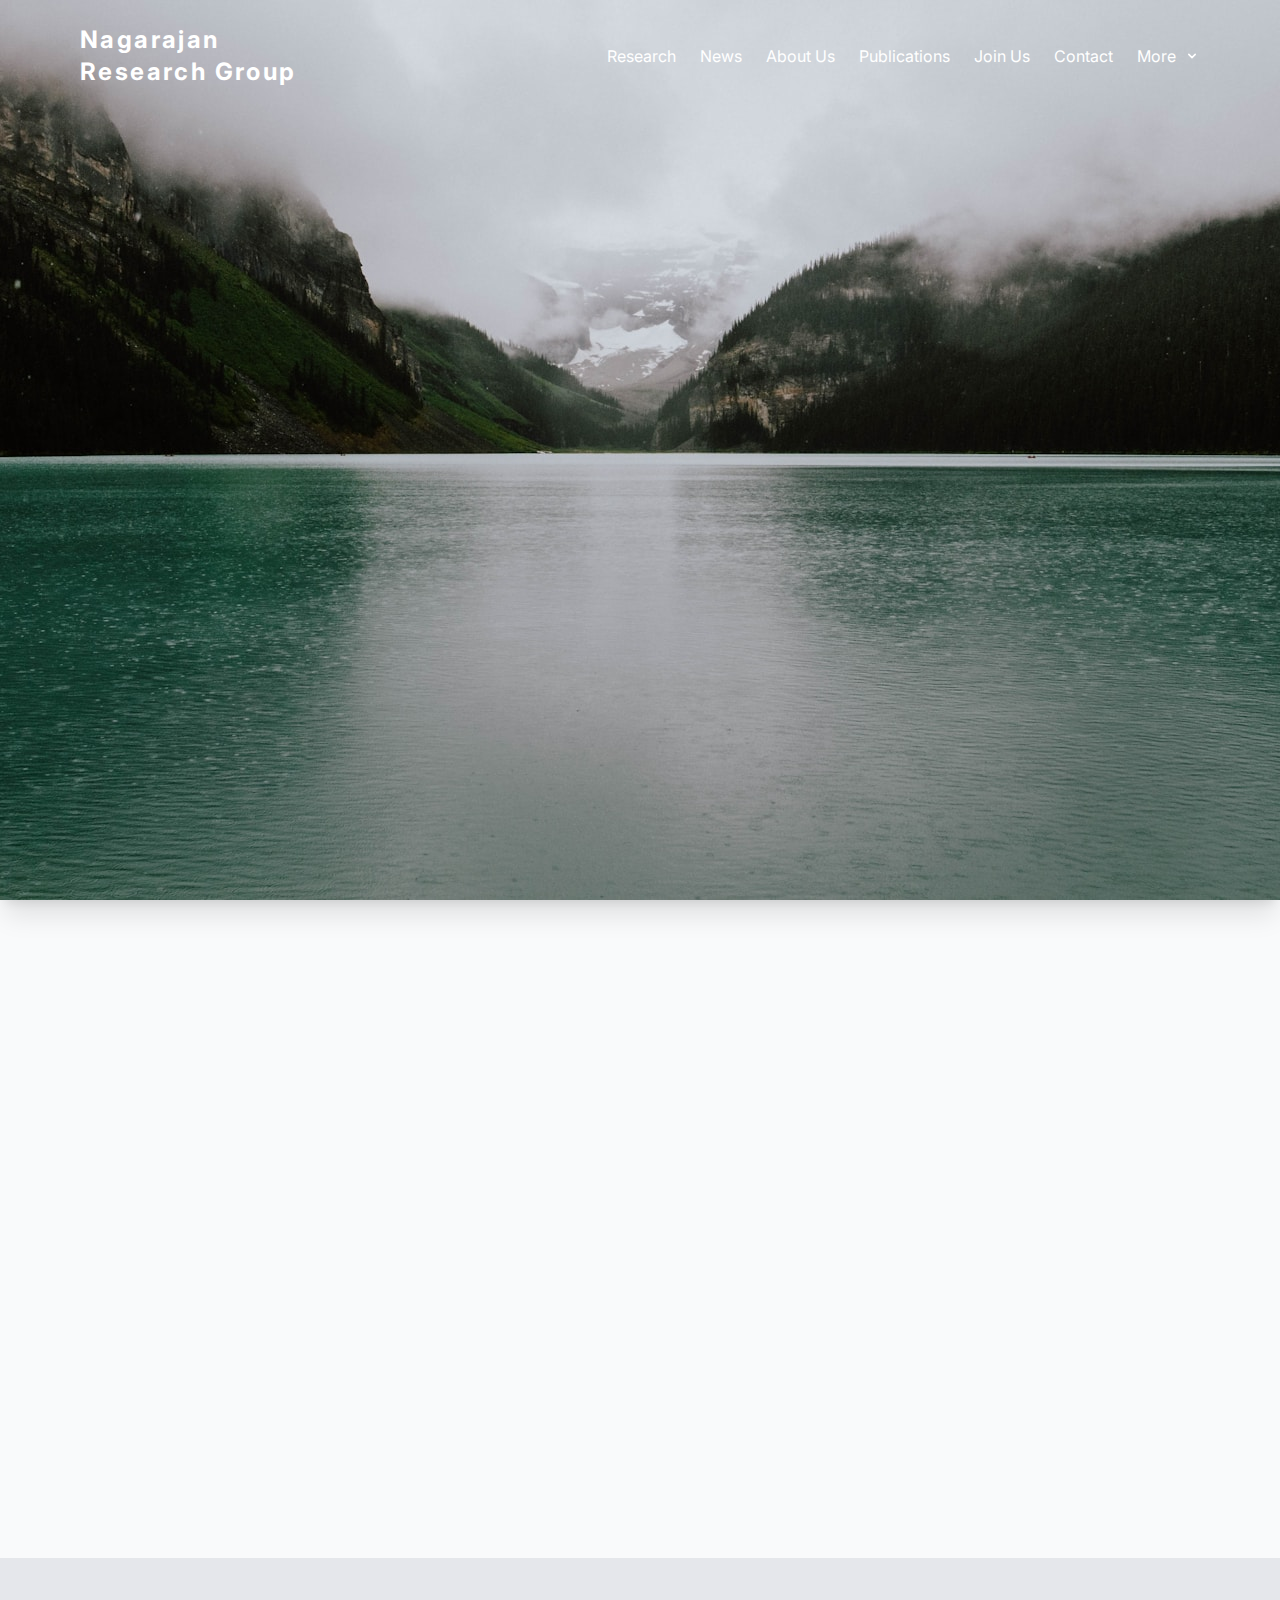
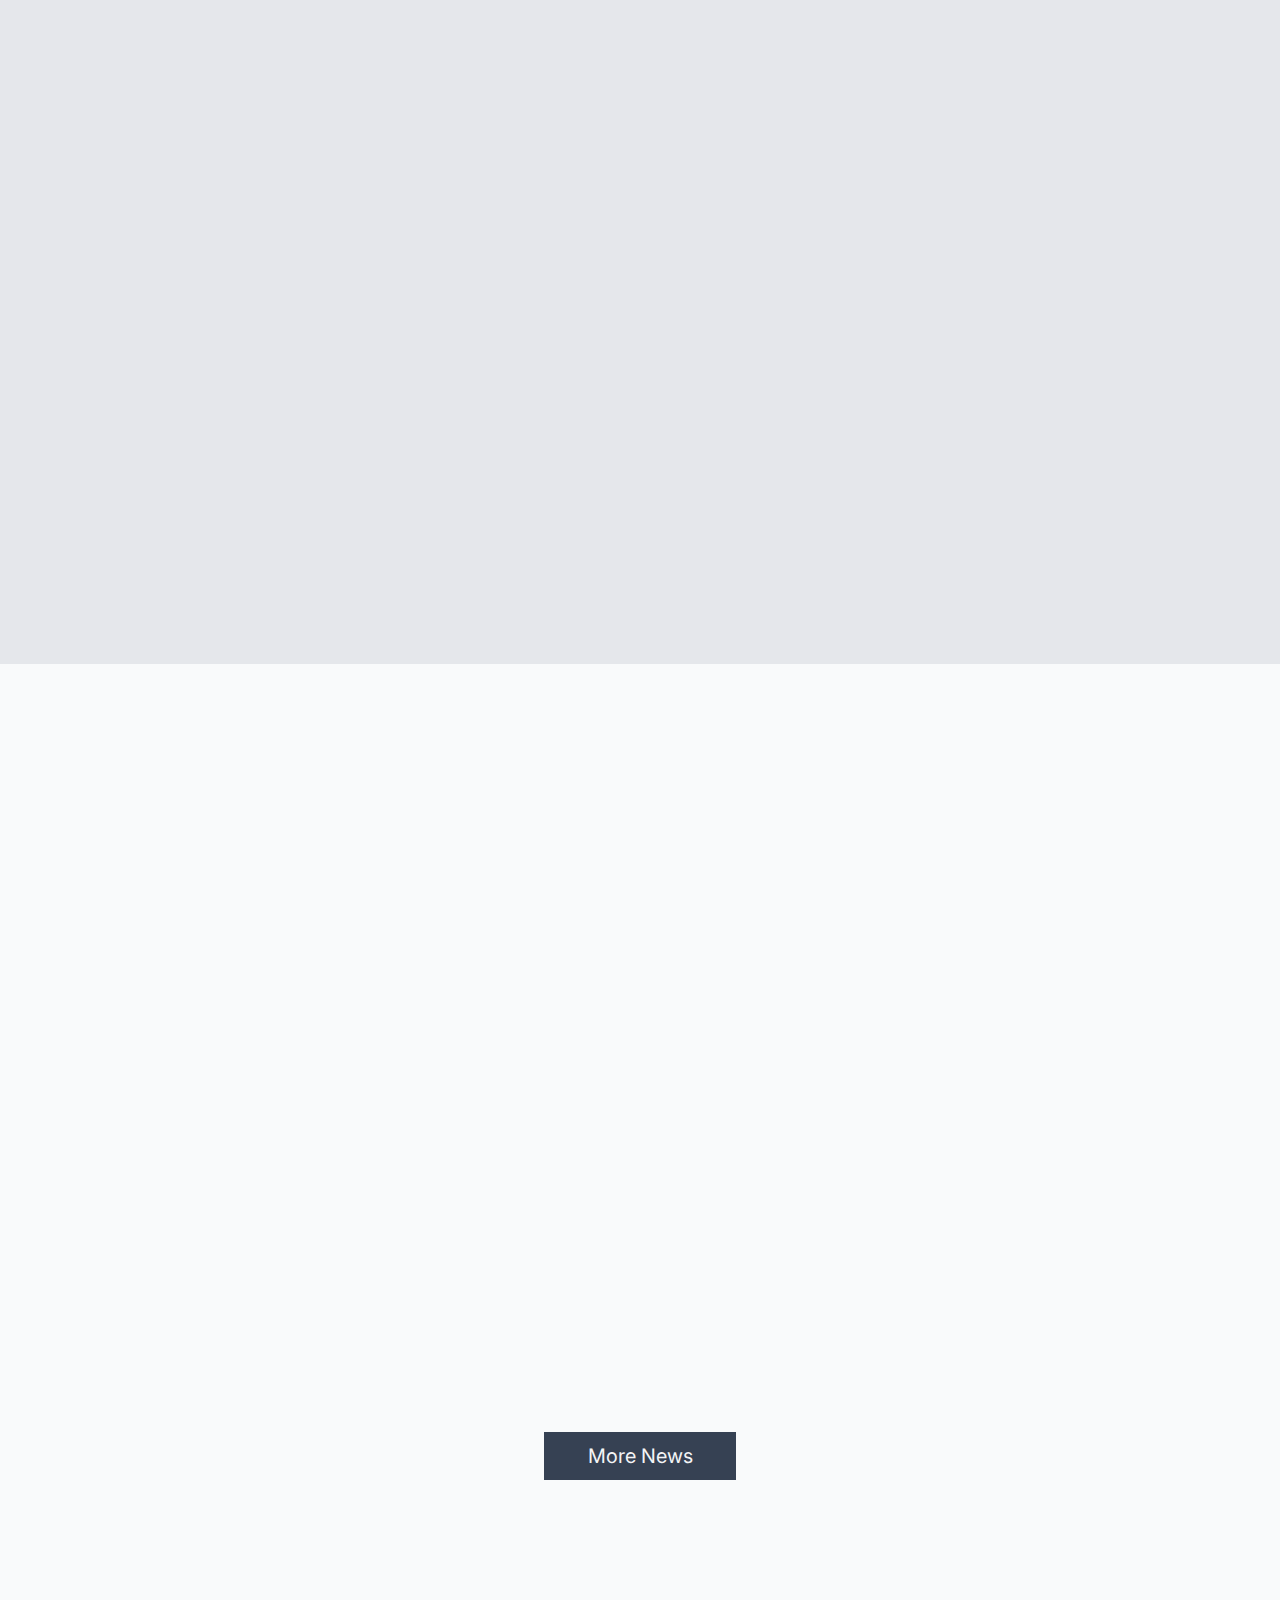
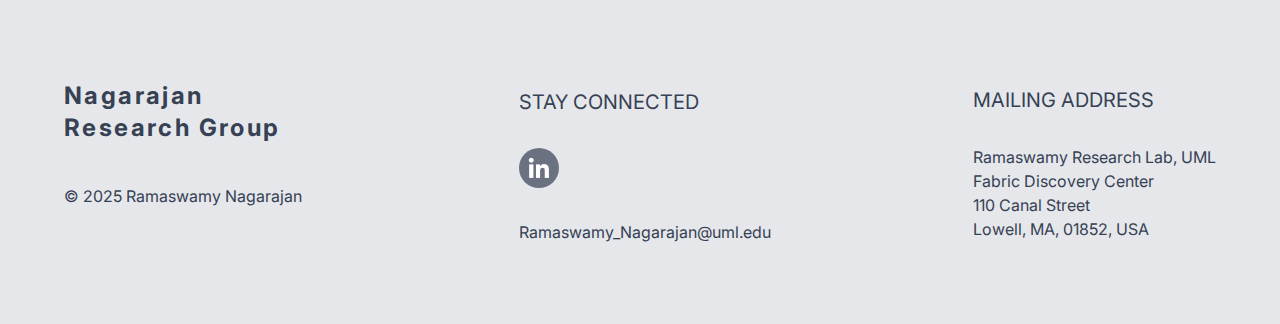
<file: rnagarajan/index.html>
<!DOCTYPE html>
<html lang="en" class="scroll-smooth">

  <head>
    <meta charset="UTF-8" />
    <meta name="viewport" content="width=device-width, initial-scale=1.0" />
    <link rel="icon" type="image/jpg" href="/rnagarajan/assets/jpg/umllogo_014-DVSCV4Yd.jpg" />
    <title>Nagarajan Research Group</title>
    <script>
    document.documentElement.classList.add('js');
  </script>
    <script type="module" crossorigin src="/rnagarajan/assets/js/main-D00bltaO.js"></script>
    <link rel="stylesheet" crossorigin href="/rnagarajan/assets/css/main-A9X_JjwZ.css">
  </head>

  <body class="bg-gray-50 text-gray-800 font-sans flex-col">
    <header
      class="absolute z-50 text-white py-6 w-full">
      <div
        class="max-w-6xl mx-auto px-4 flex sm:flex-row items-center justify-between">
        <div>
          <a href="/rnagarajan/" class="hover:cursor-pointer">
            <h1
              class="text-2xl font-bold tracking-widest">Nagarajan</h1>
            <h1 class="text-2xl font-bold tracking-widest">Research
              Group</h1>
          </a>
        </div>
        <nav
          class="hidden 864px:flex space-x-6 text-center items-center h-max">
          <a href="/rnagarajan/research/" class="hover:text-blue-300">Research</a>
          <a href="/rnagarajan/news/" class="hover:text-blue-300">News</a>
          <a href="/rnagarajan/team/" class="hover:text-blue-300">About Us</a>
          <a href="/rnagarajan/publications/"
            class="hover:text-blue-300">Publications</a>
          <a href="/rnagarajan/join-us/" class="hover:text-blue-300">Join Us</a>
          <a href="/rnagarajan/contact/" class="hover:text-blue-300">Contact</a>
    
          <!-- Desktop: More dropdown -->
          <div class="relative">
            <button
              id="more-toggle-desktop"
              class="inline-flex items-center gap-2 hover:text-blue-300 focus:outline-none w-full"
              aria-haspopup="true"
              aria-expanded="false">
              More
              <svg
                class="h-4 w-4"
                viewBox="0 0 20 20"
                fill="none"
                stroke="currentColor"><path
                  d="M6 8l4 4 4-4"
                  stroke-linecap="round"
                  stroke-linejoin="round"
                  stroke-width="2" /></svg>
            </button>
            <div
              id="more-menu-desktop"
              class="hidden absolute items-left text-right right-[-8px] mt-3 w-fit text-shadow-lg">
              <a
                href="/rnagarajan/partners/"
                class="block px-4 py-2 whitespace-nowrap hover:text-blue-300">Funding
                Partners</a>
              <a
                href="/rnagarajan/resources/"
                class="block px-4 py-2 whitespace-nowrap hover:text-blue-300">Resources</a>
              <a
                href="/rnagarajan/patents/"
                class="block px-4 py-2 whitespace-nowrap hover:text-blue-300">Patents</a>
              <a
                href="/rnagarajan/gallery/"
                class="block px-4 py-2 whitespace-nowrap hover:text-blue-300">Media
                & Gallery</a>
            </div>
          </div>
        </nav>
    
        <!-- Mobile menu button -->
        <button
          id="menu-button"
          class="inline-flex items-center justify-center rounded-md p-2 text-white border-1 border-white/0 hover:border-slate-50 focus:outline-none focus:ring-2 focus:ring-slate-700 864px:hidden"
          aria-controls="mobile-menu"
          aria-expanded="false">
          <span class="sr-only">Open main menu</span>
          <!-- Icon: hamburger -->
          <svg
            id="icon-open"
            class="h-6 w-6"
            viewBox="0 0 24 24"
            fill="none"
            stroke="currentColor">
            <path
              stroke-linecap="round"
              stroke-linejoin="round"
              stroke-width="2"
              d="M4 6h16M4 12h16M4 18h16" />
          </svg>
          <!-- Icon: close -->
          <svg
            id="icon-close"
            class="hidden h-6 w-6"
            viewBox="0 0 24 24"
            fill="none"
            stroke="currentColor">
            <path
              stroke-linecap="round"
              stroke-linejoin="round"
              stroke-width="2"
              d="M6 18L18 6M6 6l12 12" />
          </svg>
        </button>
      </div>
      <!-- Mobile Nav -->
      <nav
        id="mobile-menu"
        class="hidden absolute items-left text-right right-[8px] mt-[10px] w-fit text-shadow-lg">
        <a
          href="/rnagarajan/research/"
          class="block px-4 py-2 hover:bg-slate-100 hover:text-slate-900">Research</a>
        <a
          href="/rnagarajan/news/"
          class="block px-4 py-2 hover:bg-slate-100 hover:text-slate-900">News</a>
        <a
          href="/rnagarajan/team/"
          class="block px-4 py-2 hover:bg-slate-100 hover:text-slate-900">About
          Us</a>
        <a
          href="/rnagarajan/publications/"
          class="block px-4 py-2 hover:bg-slate-100 hover:text-slate-900">Publications</a>
        <a
          href="/rnagarajan/join-us/"
          class="block px-4 py-2 hover:bg-slate-100 hover:text-slate-900">Join
          Us</a>
    
        <!-- Mobile: More expandable section -->
        <div>
          <button
            id="more-toggle-mobile"
            class="w-full text-right flex items-center justify-between px-4 py-2 focus:outline-none hover:bg-slate-100 hover:text-slate-900"
            aria-expanded="false">
            <svg
              class="h-4 w-4"
              viewBox="0 0 20 20"
              fill="none"
              stroke="currentColor"><path
                d="M6 8l4 4 4-4"
                stroke-linecap="round"
                stroke-linejoin="round"
                stroke-width="2" /></svg>
            <span>More</span>
          </button>
          <div id="more-menu-mobile" class="hidden flex-col text-right">
            <a
              href="/rnagarajan/resources/"
              class="block px-4 py-2 hover:bg-slate-100 hover:text-slate-900">Resources</a>
            <a
              href="/rnagarajan/gallery/"
              class="block px-4 py-2 hover:bg-slate-100 hover:text-slate-900">Gallery</a>
            <a
              href="/rnagarajan/patents/"
              class="block px-4 py-2 hover:bg-slate-100 hover:text-slate-900">Patents</a>
            <a
              href="/rnagarajan/gallery/"
              class="block px-4 py-2 hover:bg-slate-100 hover:text-slate-900">Media
              & Gallery</a>
          </div>
        </div>
      </nav>
    </header>
    <main class="w-full pb-10 scroll-smooth">
      <div class="h-screen overflow-hidden">
        <img
          src="/rnagarajan/assets/jpg/lipsum_52-DR9CRuGv.jpg"
          alt="Banner image"
          class="absolute w-full h-full object-cover shadow-xl bg-gray-500 text-gray-500 " />
        <div class="h-full flex flex-col space-y-6 justify-end pb-24">
          <h1
            class="reveal-down animate-on-js inset-0 justify-center text-center text-4xl font-bold text-white text-shadow-gray-800 text-shadow-md px-4">
            Science woven with durability and sustainability
          </h1>
          <a href="#intro">
            <button aria-label="Scroll down"
              class="mx-auto mt-6 animate-bounce bg-transparent border-0">
              <svg width="40" height="20" viewBox="0 0 40 20" fill="none"
                xmlns="http://www.w3.org/2000/svg" aria-hidden="true"
                focusable="false">
                <path d="M2 2 L20 18 L38 2" stroke="white" stroke-width="3"
                  stroke-linecap="round" stroke-linejoin="round" />
              </svg>
            </a>
          </button>
        </div>
      </div>
      <section id="intro"
        class="reveal-up animate-on-js py-20 flex flex-col lg:flex-row items-center justify-center max-w-6xl mx-auto gap-x-30 gap-y-10 px-10">
        <div
          class="lg:flex-1 w-full aspect-video lg:aspect-auto bg-gray-300 text-gray-300 overflow-hidden ">
          <img src="[data-uri]" alt="Intro image"
            class="w-full h-full object-cover object-center" />
        </div>
        <div class="lg:flex-1 mx-auto">
          <h2 class="text-md my-2">ABOUT THE LAB</h2>
          <h3 class="max-w-md text-left text-4xl/tight font-bold mb-8">Lorem
            ipsum <br> Dolor sit amet</h3>
          <p class="text-gray-700 text-sm my-4">
            Our research group focuses on advancing next-generation functional
            materials and textile systems that address real-world challenges in
            protection, sensing, and energy management. We integrate expertise
            from materials science, chemistry, and engineering to design fabrics
            and structures that are not only high-performing but also
            sustainable and scalable for industrial use.
          </p>
          <p class="text-gray-700 text-sm mt-4 mb-10">
            Our mission is to bridge the gap between scientific innovation and
            practical application—transforming fundamental discoveries into
            technologies that improve safety, comfort, and efficiency in
            everyday life. Through close collaboration with academic,
            government, and industry partners, we work to shape the future of
            advanced materials and smart textiles.
          </p>
          <button
            class="w-32 h-10 bg-gray-700 text-gray-100 flex items-center justify-center">
            Learn More
          </button>
        </div>
      </section>

      <section id="areas_of_focus"
        class="bg-gray-200 w-full h-fit relative flex justify-center py-20 px-10">
        <div class="reveal-right animate-on-js max-w-6xl text-justify mx-auto">
          <h2 class="text-4xl font-bold mb-10">Areas of Focus</h2>
          <div class="flex lg:flex-row flex-wrap gap-6">
            <div
              class="flex-1 min-w-[280px] lg:min-w-[200px] bg-gray-50 flex flex-col p-4 text-left">
              <div
                class="w-auto bg-white overflow-hidden aspect-video lg:aspect-square flex items-center justify-center">
                <a href="/rnagarajan/multifunctional-fabrics/" class="flex w-full h-full">
                  <div
                    class="bg-[#dddddd] flex items-center justify-center aspect-[3/2] w-full h-full">
                    
                    <div class="aspect-square max-h-[62.5%] max-w-[62.5%]">
                      <svg xmlns="http://www.w3.org/2000/svg" viewBox="0 0 200 200"
                        width="100%"
                        height="100%">
                        <rect
                          style="fill: none; stroke: #bbbbbb; stroke-linejoin: round; paint-order: fill; stroke-linecap: round; stroke-width: 16px;"
                          x="20" y="20" width="160" height="160" rx="20" ry="20" />
                        <ellipse
                          style="fill: none; stroke: #bbbbbb; stroke-linejoin: round; stroke-linecap: round; stroke-width: 16px;"
                          cx="128.323" cy="72.135" rx="20" ry="20" />
                        <path
                          style="fill: none; stroke-width: 16px; stroke-linecap: round; stroke-linejoin: round; stroke: #bbbbbb;"
                          d="M 21.393 139.747 L 69.769 93.573 L 157.049 178.551" />
                      </svg>
                    </div>      </div>
                  </a>
              </div>
              
              <p class="mt-4 font-semibold text-2xl">Multifunctional Fabrics</p>
              
              
              <p class="mt-4 text-md text-sm">Antimicrobial, flame retardant, PFAS-free omniphobic fabrics.</p>
            </div>            <div
              class="flex-1 min-w-[280px] lg:min-w-[200px] bg-gray-50 flex flex-col p-4 text-left">
              <div
                class="w-auto bg-white overflow-hidden aspect-video lg:aspect-square flex items-center justify-center">
                <a href="/rnagarajan/energy/" class="flex w-full h-full">
                  <div
                    class="bg-[#dddddd] flex items-center justify-center aspect-[3/2] w-full h-full">
                    
                    <div class="aspect-square max-h-[62.5%] max-w-[62.5%]">
                      <svg xmlns="http://www.w3.org/2000/svg" viewBox="0 0 200 200"
                        width="100%"
                        height="100%">
                        <rect
                          style="fill: none; stroke: #bbbbbb; stroke-linejoin: round; paint-order: fill; stroke-linecap: round; stroke-width: 16px;"
                          x="20" y="20" width="160" height="160" rx="20" ry="20" />
                        <ellipse
                          style="fill: none; stroke: #bbbbbb; stroke-linejoin: round; stroke-linecap: round; stroke-width: 16px;"
                          cx="128.323" cy="72.135" rx="20" ry="20" />
                        <path
                          style="fill: none; stroke-width: 16px; stroke-linecap: round; stroke-linejoin: round; stroke: #bbbbbb;"
                          d="M 21.393 139.747 L 69.769 93.573 L 157.049 178.551" />
                      </svg>
                    </div>      </div>
                  </a>
              </div>
              
              <p class="mt-4 font-semibold text-2xl">Energy</p>
              
              
              <p class="mt-4 text-md text-sm">Research on sustainable and renewable energy sources, focusing on innovative materials and technologies.</p>
            </div>            <div
              class="flex-1 min-w-[280px] lg:min-w-[200px] bg-gray-50 flex flex-col p-4 text-left">
              <div
                class="w-auto bg-white overflow-hidden aspect-video lg:aspect-square flex items-center justify-center">
                <a href="/rnagarajan/thermal-moisture-management/" class="flex w-full h-full">
                  <div
                    class="bg-[#dddddd] flex items-center justify-center aspect-[3/2] w-full h-full">
                    
                    <div class="aspect-square max-h-[62.5%] max-w-[62.5%]">
                      <svg xmlns="http://www.w3.org/2000/svg" viewBox="0 0 200 200"
                        width="100%"
                        height="100%">
                        <rect
                          style="fill: none; stroke: #bbbbbb; stroke-linejoin: round; paint-order: fill; stroke-linecap: round; stroke-width: 16px;"
                          x="20" y="20" width="160" height="160" rx="20" ry="20" />
                        <ellipse
                          style="fill: none; stroke: #bbbbbb; stroke-linejoin: round; stroke-linecap: round; stroke-width: 16px;"
                          cx="128.323" cy="72.135" rx="20" ry="20" />
                        <path
                          style="fill: none; stroke-width: 16px; stroke-linecap: round; stroke-linejoin: round; stroke: #bbbbbb;"
                          d="M 21.393 139.747 L 69.769 93.573 L 157.049 178.551" />
                      </svg>
                    </div>      </div>
                  </a>
              </div>
              
              <p class="mt-4 font-semibold text-2xl">Thermal &amp; Moisture Management</p>
              
              
              <p class="mt-4 text-md text-sm">Advanced materials and technologies for regulating temperature and moisture in textiles, enhancing comfort and performance.</p>
            </div>            <div
              class="flex-1 min-w-[280px] lg:min-w-[200px] bg-gray-50 flex flex-col p-4 text-left">
              <div
                class="w-auto bg-white overflow-hidden aspect-video lg:aspect-square flex items-center justify-center">
                <a href="/rnagarajan/sensors/" class="flex w-full h-full">
                  <div
                    class="bg-[#dddddd] flex items-center justify-center aspect-[3/2] w-full h-full">
                    
                    <div class="aspect-square max-h-[62.5%] max-w-[62.5%]">
                      <svg xmlns="http://www.w3.org/2000/svg" viewBox="0 0 200 200"
                        width="100%"
                        height="100%">
                        <rect
                          style="fill: none; stroke: #bbbbbb; stroke-linejoin: round; paint-order: fill; stroke-linecap: round; stroke-width: 16px;"
                          x="20" y="20" width="160" height="160" rx="20" ry="20" />
                        <ellipse
                          style="fill: none; stroke: #bbbbbb; stroke-linejoin: round; stroke-linecap: round; stroke-width: 16px;"
                          cx="128.323" cy="72.135" rx="20" ry="20" />
                        <path
                          style="fill: none; stroke-width: 16px; stroke-linecap: round; stroke-linejoin: round; stroke: #bbbbbb;"
                          d="M 21.393 139.747 L 69.769 93.573 L 157.049 178.551" />
                      </svg>
                    </div>      </div>
                  </a>
              </div>
              
              <p class="mt-4 font-semibold text-2xl">Sensors</p>
              
              
              <p class="mt-4 text-md text-sm">Physiological Monitoring, Structural Health Monitoring</p>
            </div>          </div>
        </section>

        <section
          class="w-full h-fit relative flex flex-col items-start justify-center py-20 px-10">
          <div
            class="reveal-right animate-on-js max-w-6xl text-justify mx-auto w-full">
            <h2 class="text-4xl font-bold mb-10">Recent News</h2>
            <div class="flex lg:flex-row flex-wrap gap-6">
              <div class="flex-1 border-1 border-gray-300">
                <div
                  class="flex-1 min-w-[280px] lg:min-w-[200px] bg-gray-50 flex flex-col p-4 text-left">
                  <div
                    class="w-auto bg-white overflow-hidden aspect-video lg:aspect-square flex items-center justify-center">
                    <a href="/news/research-published.html" class="flex w-full h-full">
                      <div
                        class="bg-[#dddddd] flex items-center justify-center aspect-[3/2] w-full h-full">
                        
                        <div class="aspect-square max-h-[62.5%] max-w-[62.5%]">
                          <svg xmlns="http://www.w3.org/2000/svg" viewBox="0 0 200 200"
                            width="100%"
                            height="100%">
                            <rect
                              style="fill: none; stroke: #bbbbbb; stroke-linejoin: round; paint-order: fill; stroke-linecap: round; stroke-width: 16px;"
                              x="20" y="20" width="160" height="160" rx="20" ry="20" />
                            <ellipse
                              style="fill: none; stroke: #bbbbbb; stroke-linejoin: round; stroke-linecap: round; stroke-width: 16px;"
                              cx="128.323" cy="72.135" rx="20" ry="20" />
                            <path
                              style="fill: none; stroke-width: 16px; stroke-linecap: round; stroke-linejoin: round; stroke: #bbbbbb;"
                              d="M 21.393 139.747 L 69.769 93.573 L 157.049 178.551" />
                          </svg>
                        </div>      </div>
                      </a>
                  </div>
                  <p class="mt-4 text-sm">2025-06-15</p>
                  <p class="mt-4 font-semibold text-2xl">New Research Published</p>
                  
                  
                  <p class="mt-4 text-md text-sm">Our team has published a new research paper on AI advancements. Presented our latest findings at the International Tech Conference. Received the Best Innovation Award for our work in machine learning.</p>
                </div>              </div>
              <div class="flex-1 border-1 border-gray-300">
                <div
                  class="flex-1 min-w-[280px] lg:min-w-[200px] bg-gray-50 flex flex-col p-4 text-left">
                  <div
                    class="w-auto bg-white overflow-hidden aspect-video lg:aspect-square flex items-center justify-center">
                    <a href="/" class="flex w-full h-full">
                      <div
                        class="bg-[#dddddd] flex items-center justify-center aspect-[3/2] w-full h-full">
                        
                        <div class="aspect-square max-h-[62.5%] max-w-[62.5%]">
                          <svg xmlns="http://www.w3.org/2000/svg" viewBox="0 0 200 200"
                            width="100%"
                            height="100%">
                            <rect
                              style="fill: none; stroke: #bbbbbb; stroke-linejoin: round; paint-order: fill; stroke-linecap: round; stroke-width: 16px;"
                              x="20" y="20" width="160" height="160" rx="20" ry="20" />
                            <ellipse
                              style="fill: none; stroke: #bbbbbb; stroke-linejoin: round; stroke-linecap: round; stroke-width: 16px;"
                              cx="128.323" cy="72.135" rx="20" ry="20" />
                            <path
                              style="fill: none; stroke-width: 16px; stroke-linecap: round; stroke-linejoin: round; stroke: #bbbbbb;"
                              d="M 21.393 139.747 L 69.769 93.573 L 157.049 178.551" />
                          </svg>
                        </div>      </div>
                      </a>
                  </div>
                  <p class="mt-4 text-sm">2025-05-20</p>
                  <p class="mt-4 font-semibold text-2xl">Conference Presentation</p>
                  
                  
                  <p class="mt-4 text-md text-sm">Presented our latest findings at the International Tech Conference.</p>
                </div>              </div>
              <div class="flex-1 border-1 border-gray-300">
                <div
                  class="flex-1 min-w-[280px] lg:min-w-[200px] bg-gray-50 flex flex-col p-4 text-left">
                  <div
                    class="w-auto bg-white overflow-hidden aspect-video lg:aspect-square flex items-center justify-center">
                    <a href="/" class="flex w-full h-full">
                      <div
                        class="bg-[#dddddd] flex items-center justify-center aspect-[3/2] w-full h-full">
                        
                        <div class="aspect-square max-h-[62.5%] max-w-[62.5%]">
                          <svg xmlns="http://www.w3.org/2000/svg" viewBox="0 0 200 200"
                            width="100%"
                            height="100%">
                            <rect
                              style="fill: none; stroke: #bbbbbb; stroke-linejoin: round; paint-order: fill; stroke-linecap: round; stroke-width: 16px;"
                              x="20" y="20" width="160" height="160" rx="20" ry="20" />
                            <ellipse
                              style="fill: none; stroke: #bbbbbb; stroke-linejoin: round; stroke-linecap: round; stroke-width: 16px;"
                              cx="128.323" cy="72.135" rx="20" ry="20" />
                            <path
                              style="fill: none; stroke-width: 16px; stroke-linecap: round; stroke-linejoin: round; stroke: #bbbbbb;"
                              d="M 21.393 139.747 L 69.769 93.573 L 157.049 178.551" />
                          </svg>
                        </div>      </div>
                      </a>
                  </div>
                  <p class="mt-4 text-sm">2025-04-10</p>
                  <p class="mt-4 font-semibold text-2xl">Award Received</p>
                  
                  
                  <p class="mt-4 text-md text-sm">Received the Best Innovation Award for our work in machine learning.</p>
                </div>              </div>
            </div>
          </div>
          <a href="/rnagarajan/news/" class="mx-auto mt-10">
            <button
              class="w-48 h-12 bg-gray-700 text-xl text-gray-100 flex items-center justify-center hover:cursor-pointer">
              More News
            </button>
          </a>
        </section>

      </section>
    </main>

    <footer class="bg-gray-200 text-gray-700 py-20 z-50 w-full px-10">
      <div
        class="max-w-6xl mx-auto flex flex-col 864px:flex-row justify-start gap-10">
        <div class="flex-1 w-fit flex flex-col gap-10">
          <div>
            <h1 class="text-2xl font-bold tracking-widest">Nagarajan</h1>
            <h1 class="text-2xl font-bold tracking-widest">Research Group</h1>
          </div>
          <div>&copy; 2025 Ramaswamy Nagarajan</div>
        </div>
        <div class="flex-1 flex flex-col space-y-8 pt-2">
          <p class="text-xl">STAY CONNECTED</p>
          <div class="flex space-x-4">
            <a href="https://www.linkedin.com/in/ramaswamy-ram-nagarajan-919928/">
              <button
                class="w-10 bg-gray-500 text-gray-500 rounded-full aspect-square overflow-hidden flex justify-center items-center hover:cursor-pointer"
                aria-label="LinkedIn">
                <img src="/rnagarajan/assets/png/InBug-White-Inv-N6y6q4Oy.png" width="70%"
                  height="70%" />
              </button>
            </a>
          </div>
          <p>
            <a
              href="mailto:Ramaswamy_Nagarajan@uml.edu"
              class="hover:underline">Ramaswamy_Nagarajan@uml.edu</a>
          </p>
        </div>
        <div class="w-fit flex flex-col space-y-8 pt-2">
          <p class="text-xl/tight">MAILING ADDRESS</p>
          <div>
            <p>Ramaswamy Research Lab, UML</p>
            <p>Fabric Discovery Center</p>
            <p>110 Canal Street</p>
            <p>Lowell, MA, 01852, USA</p>
          </div>
        </div>
      </div>
    </footer>  </body>

</html>
</file>
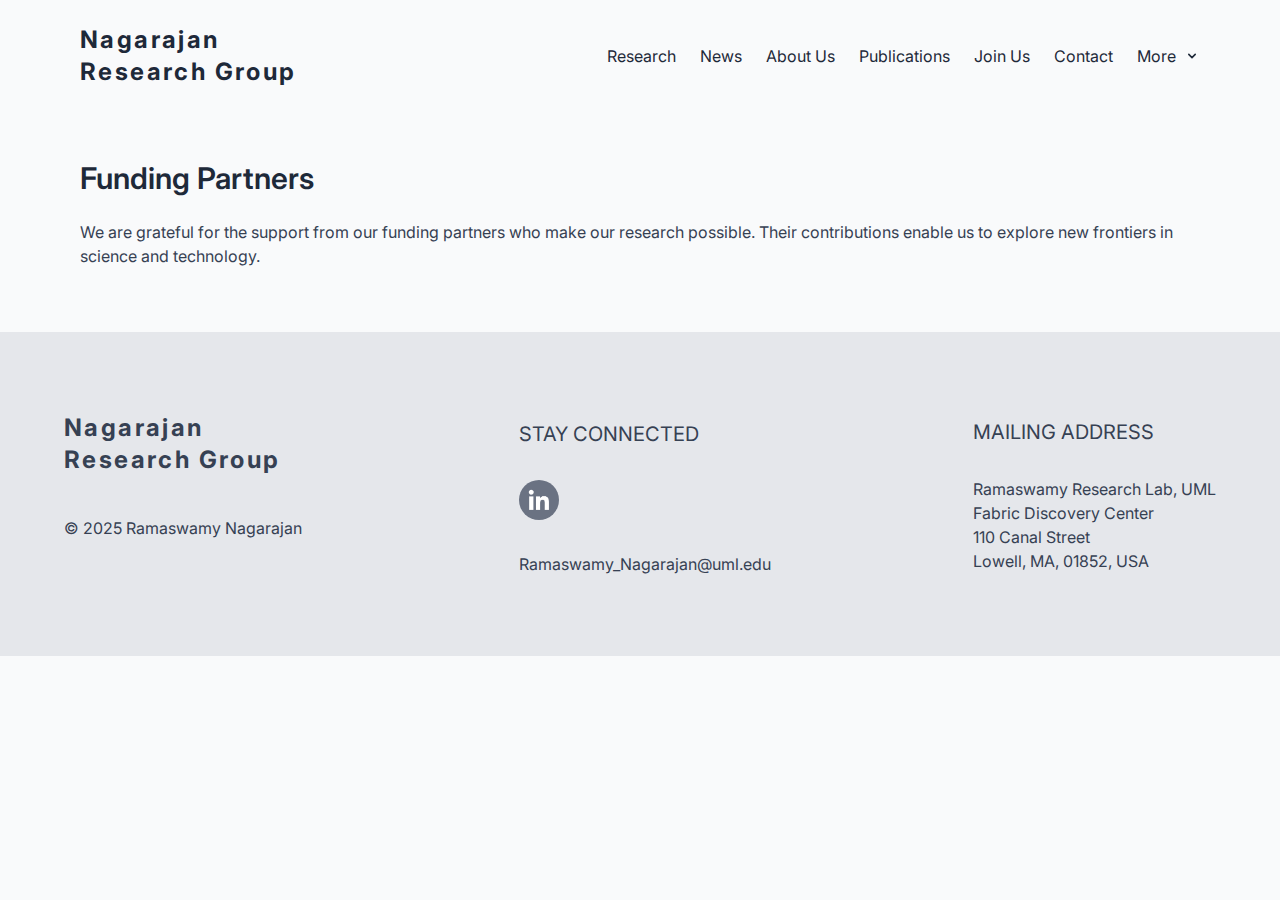
<file: rnagarajan/partners/index.html>
<!DOCTYPE html>
<html lang="en">

  <head>
    <meta charset="UTF-8" />
    <meta name="viewport" content="width=device-width, initial-scale=1.0" />
    <link rel="icon" type="image/jpg" href="/rnagarajan/assets/jpg/umllogo_014-DVSCV4Yd.jpg" />
    <title>Funding Partners — Nagarajan Research Group</title>
    <script>
    document.documentElement.classList.add('js');
  </script>
    <script type="module" crossorigin src="/rnagarajan/assets/js/main-D00bltaO.js"></script>
    <link rel="stylesheet" crossorigin href="/rnagarajan/assets/css/main-A9X_JjwZ.css">
  </head>

  <body class="bg-gray-50 text-gray-800 font-sans flex-col">
    <header
      class="absolute z-50 text-[#000000] py-6 w-full">
      <div
        class="max-w-6xl mx-auto px-4 flex sm:flex-row items-center justify-between">
        <div>
          <a href="/rnagarajan/" class="hover:cursor-pointer">
            <h1
              class="text-2xl font-bold tracking-widest">Nagarajan</h1>
            <h1 class="text-2xl font-bold tracking-widest">Research
              Group</h1>
          </a>
        </div>
        <nav
          class="hidden 864px:flex space-x-6 text-center items-center h-max">
          <a href="/rnagarajan/research/" class="hover:text-blue-300">Research</a>
          <a href="/rnagarajan/news/" class="hover:text-blue-300">News</a>
          <a href="/rnagarajan/team/" class="hover:text-blue-300">About Us</a>
          <a href="/rnagarajan/publications/"
            class="hover:text-blue-300">Publications</a>
          <a href="/rnagarajan/join-us/" class="hover:text-blue-300">Join Us</a>
          <a href="/rnagarajan/contact/" class="hover:text-blue-300">Contact</a>
    
          <!-- Desktop: More dropdown -->
          <div class="relative">
            <button
              id="more-toggle-desktop"
              class="inline-flex items-center gap-2 hover:text-blue-300 focus:outline-none w-full"
              aria-haspopup="true"
              aria-expanded="false">
              More
              <svg
                class="h-4 w-4"
                viewBox="0 0 20 20"
                fill="none"
                stroke="currentColor"><path
                  d="M6 8l4 4 4-4"
                  stroke-linecap="round"
                  stroke-linejoin="round"
                  stroke-width="2" /></svg>
            </button>
            <div
              id="more-menu-desktop"
              class="hidden absolute items-left text-right right-[-8px] mt-3 w-fit text-shadow-lg">
              <a
                href="/rnagarajan/partners/"
                class="block px-4 py-2 whitespace-nowrap hover:text-blue-300">Funding
                Partners</a>
              <a
                href="/rnagarajan/resources/"
                class="block px-4 py-2 whitespace-nowrap hover:text-blue-300">Resources</a>
              <a
                href="/rnagarajan/patents/"
                class="block px-4 py-2 whitespace-nowrap hover:text-blue-300">Patents</a>
              <a
                href="/rnagarajan/gallery/"
                class="block px-4 py-2 whitespace-nowrap hover:text-blue-300">Media
                & Gallery</a>
            </div>
          </div>
        </nav>
    
        <!-- Mobile menu button -->
        <button
          id="menu-button"
          class="inline-flex items-center justify-center rounded-md p-2 text-[#000000] border-1 border-white/0 hover:border-slate-50 focus:outline-none focus:ring-2 focus:ring-slate-700 864px:hidden"
          aria-controls="mobile-menu"
          aria-expanded="false">
          <span class="sr-only">Open main menu</span>
          <!-- Icon: hamburger -->
          <svg
            id="icon-open"
            class="h-6 w-6"
            viewBox="0 0 24 24"
            fill="none"
            stroke="currentColor">
            <path
              stroke-linecap="round"
              stroke-linejoin="round"
              stroke-width="2"
              d="M4 6h16M4 12h16M4 18h16" />
          </svg>
          <!-- Icon: close -->
          <svg
            id="icon-close"
            class="hidden h-6 w-6"
            viewBox="0 0 24 24"
            fill="none"
            stroke="currentColor">
            <path
              stroke-linecap="round"
              stroke-linejoin="round"
              stroke-width="2"
              d="M6 18L18 6M6 6l12 12" />
          </svg>
        </button>
      </div>
      <!-- Mobile Nav -->
      <nav
        id="mobile-menu"
        class="hidden absolute items-left text-right right-[8px] mt-[10px] w-fit text-shadow-lg">
        <a
          href="/rnagarajan/research/"
          class="block px-4 py-2 hover:bg-slate-100 hover:text-slate-900">Research</a>
        <a
          href="/rnagarajan/news/"
          class="block px-4 py-2 hover:bg-slate-100 hover:text-slate-900">News</a>
        <a
          href="/rnagarajan/team/"
          class="block px-4 py-2 hover:bg-slate-100 hover:text-slate-900">About
          Us</a>
        <a
          href="/rnagarajan/publications/"
          class="block px-4 py-2 hover:bg-slate-100 hover:text-slate-900">Publications</a>
        <a
          href="/rnagarajan/join-us/"
          class="block px-4 py-2 hover:bg-slate-100 hover:text-slate-900">Join
          Us</a>
    
        <!-- Mobile: More expandable section -->
        <div>
          <button
            id="more-toggle-mobile"
            class="w-full text-right flex items-center justify-between px-4 py-2 focus:outline-none hover:bg-slate-100 hover:text-slate-900"
            aria-expanded="false">
            <svg
              class="h-4 w-4"
              viewBox="0 0 20 20"
              fill="none"
              stroke="currentColor"><path
                d="M6 8l4 4 4-4"
                stroke-linecap="round"
                stroke-linejoin="round"
                stroke-width="2" /></svg>
            <span>More</span>
          </button>
          <div id="more-menu-mobile" class="hidden flex-col text-right">
            <a
              href="/rnagarajan/resources/"
              class="block px-4 py-2 hover:bg-slate-100 hover:text-slate-900">Resources</a>
            <a
              href="/rnagarajan/gallery/"
              class="block px-4 py-2 hover:bg-slate-100 hover:text-slate-900">Gallery</a>
            <a
              href="/rnagarajan/patents/"
              class="block px-4 py-2 hover:bg-slate-100 hover:text-slate-900">Patents</a>
            <a
              href="/rnagarajan/gallery/"
              class="block px-4 py-2 hover:bg-slate-100 hover:text-slate-900">Media
              & Gallery</a>
          </div>
        </div>
      </nav>
    </header>
    <main class="px-4 py-10">
      <div class="h-30"></div>
      <section class="max-w-6xl mx-auto px-4">
        <h1 class="text-3xl font-semibold mb-6">Funding Partners</h1>
        <p class="text-gray-700 mb-6">
          We are grateful for the support from our funding partners who make our
          research possible. Their contributions enable us to explore new
          frontiers in science and technology.
        </p>
      </section>
    </main>
    <footer class="bg-gray-200 text-gray-700 py-20 z-50 w-full px-10">
      <div
        class="max-w-6xl mx-auto flex flex-col 864px:flex-row justify-start gap-10">
        <div class="flex-1 w-fit flex flex-col gap-10">
          <div>
            <h1 class="text-2xl font-bold tracking-widest">Nagarajan</h1>
            <h1 class="text-2xl font-bold tracking-widest">Research Group</h1>
          </div>
          <div>&copy; 2025 Ramaswamy Nagarajan</div>
        </div>
        <div class="flex-1 flex flex-col space-y-8 pt-2">
          <p class="text-xl">STAY CONNECTED</p>
          <div class="flex space-x-4">
            <a href="https://www.linkedin.com/in/ramaswamy-ram-nagarajan-919928/">
              <button
                class="w-10 bg-gray-500 text-gray-500 rounded-full aspect-square overflow-hidden flex justify-center items-center hover:cursor-pointer"
                aria-label="LinkedIn">
                <img src="/rnagarajan/assets/png/InBug-White-Inv-N6y6q4Oy.png" width="70%"
                  height="70%" />
              </button>
            </a>
          </div>
          <p>
            <a
              href="mailto:Ramaswamy_Nagarajan@uml.edu"
              class="hover:underline">Ramaswamy_Nagarajan@uml.edu</a>
          </p>
        </div>
        <div class="w-fit flex flex-col space-y-8 pt-2">
          <p class="text-xl/tight">MAILING ADDRESS</p>
          <div>
            <p>Ramaswamy Research Lab, UML</p>
            <p>Fabric Discovery Center</p>
            <p>110 Canal Street</p>
            <p>Lowell, MA, 01852, USA</p>
          </div>
        </div>
      </div>
    </footer>  </body>

</html>
</file>
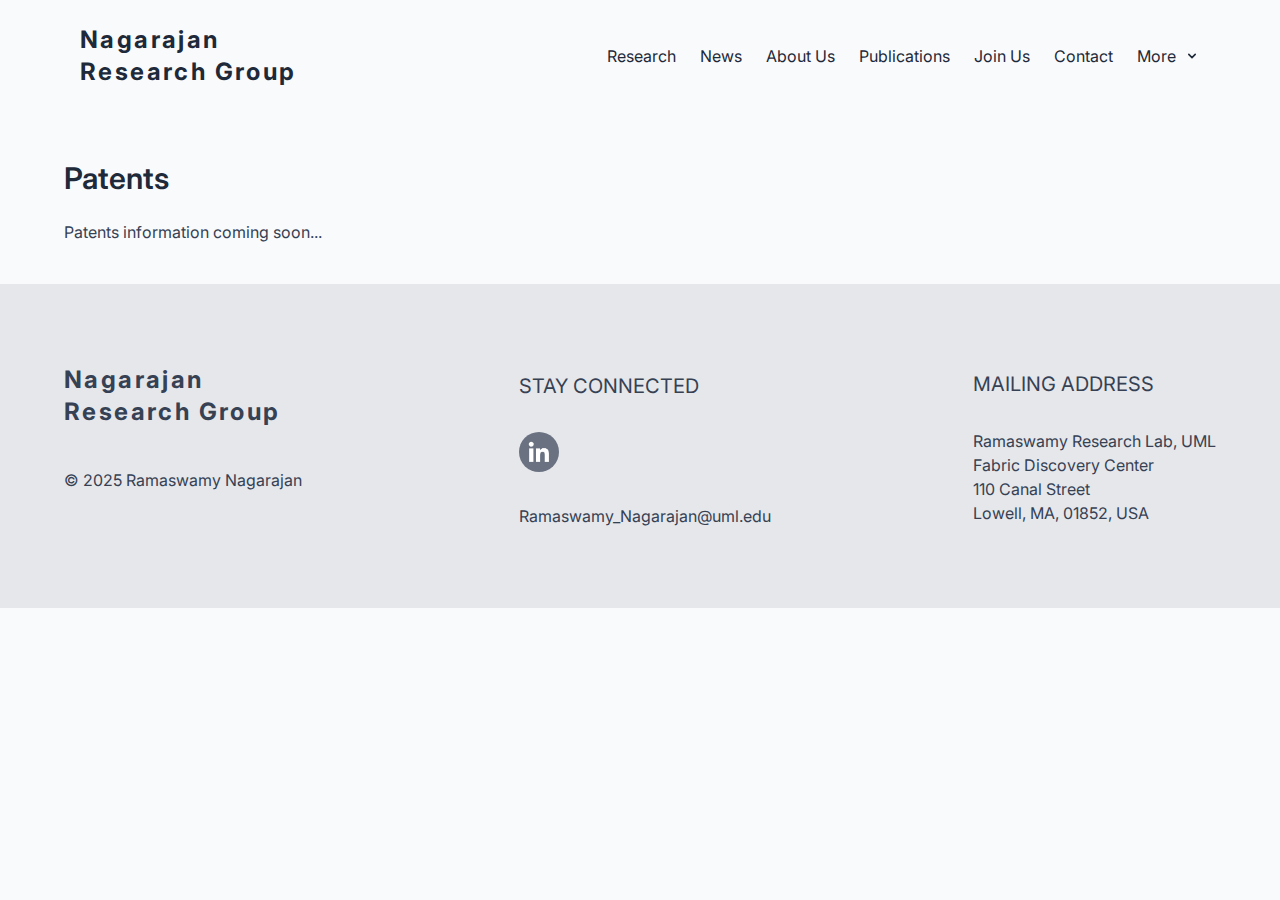
<file: rnagarajan/patents/index.html>
<!DOCTYPE html>
<html lang="en">

  <head>
    <meta charset="UTF-8" />
    <meta name="viewport" content="width=device-width, initial-scale=1.0" />
    <link rel="icon" type="image/jpg" href="/rnagarajan/assets/jpg/umllogo_014-DVSCV4Yd.jpg" />
    <title>Patents — Nagarajan Research Group</title>
    <script>
    document.documentElement.classList.add('js');
  </script>
    <script type="module" crossorigin src="/rnagarajan/assets/js/main-D00bltaO.js"></script>
    <link rel="stylesheet" crossorigin href="/rnagarajan/assets/css/main-A9X_JjwZ.css">
  </head>

  <body class="bg-gray-50 text-gray-800 font-sans flex-col">
    <header
      class="absolute z-50 text-[#000000] py-6 w-full">
      <div
        class="max-w-6xl mx-auto px-4 flex sm:flex-row items-center justify-between">
        <div>
          <a href="/rnagarajan/" class="hover:cursor-pointer">
            <h1
              class="text-2xl font-bold tracking-widest">Nagarajan</h1>
            <h1 class="text-2xl font-bold tracking-widest">Research
              Group</h1>
          </a>
        </div>
        <nav
          class="hidden 864px:flex space-x-6 text-center items-center h-max">
          <a href="/rnagarajan/research/" class="hover:text-blue-300">Research</a>
          <a href="/rnagarajan/news/" class="hover:text-blue-300">News</a>
          <a href="/rnagarajan/team/" class="hover:text-blue-300">About Us</a>
          <a href="/rnagarajan/publications/"
            class="hover:text-blue-300">Publications</a>
          <a href="/rnagarajan/join-us/" class="hover:text-blue-300">Join Us</a>
          <a href="/rnagarajan/contact/" class="hover:text-blue-300">Contact</a>
    
          <!-- Desktop: More dropdown -->
          <div class="relative">
            <button
              id="more-toggle-desktop"
              class="inline-flex items-center gap-2 hover:text-blue-300 focus:outline-none w-full"
              aria-haspopup="true"
              aria-expanded="false">
              More
              <svg
                class="h-4 w-4"
                viewBox="0 0 20 20"
                fill="none"
                stroke="currentColor"><path
                  d="M6 8l4 4 4-4"
                  stroke-linecap="round"
                  stroke-linejoin="round"
                  stroke-width="2" /></svg>
            </button>
            <div
              id="more-menu-desktop"
              class="hidden absolute items-left text-right right-[-8px] mt-3 w-fit text-shadow-lg">
              <a
                href="/rnagarajan/partners/"
                class="block px-4 py-2 whitespace-nowrap hover:text-blue-300">Funding
                Partners</a>
              <a
                href="/rnagarajan/resources/"
                class="block px-4 py-2 whitespace-nowrap hover:text-blue-300">Resources</a>
              <a
                href="/rnagarajan/patents/"
                class="block px-4 py-2 whitespace-nowrap hover:text-blue-300">Patents</a>
              <a
                href="/rnagarajan/gallery/"
                class="block px-4 py-2 whitespace-nowrap hover:text-blue-300">Media
                & Gallery</a>
            </div>
          </div>
        </nav>
    
        <!-- Mobile menu button -->
        <button
          id="menu-button"
          class="inline-flex items-center justify-center rounded-md p-2 text-[#000000] border-1 border-white/0 hover:border-slate-50 focus:outline-none focus:ring-2 focus:ring-slate-700 864px:hidden"
          aria-controls="mobile-menu"
          aria-expanded="false">
          <span class="sr-only">Open main menu</span>
          <!-- Icon: hamburger -->
          <svg
            id="icon-open"
            class="h-6 w-6"
            viewBox="0 0 24 24"
            fill="none"
            stroke="currentColor">
            <path
              stroke-linecap="round"
              stroke-linejoin="round"
              stroke-width="2"
              d="M4 6h16M4 12h16M4 18h16" />
          </svg>
          <!-- Icon: close -->
          <svg
            id="icon-close"
            class="hidden h-6 w-6"
            viewBox="0 0 24 24"
            fill="none"
            stroke="currentColor">
            <path
              stroke-linecap="round"
              stroke-linejoin="round"
              stroke-width="2"
              d="M6 18L18 6M6 6l12 12" />
          </svg>
        </button>
      </div>
      <!-- Mobile Nav -->
      <nav
        id="mobile-menu"
        class="hidden absolute items-left text-right right-[8px] mt-[10px] w-fit text-shadow-lg">
        <a
          href="/rnagarajan/research/"
          class="block px-4 py-2 hover:bg-slate-100 hover:text-slate-900">Research</a>
        <a
          href="/rnagarajan/news/"
          class="block px-4 py-2 hover:bg-slate-100 hover:text-slate-900">News</a>
        <a
          href="/rnagarajan/team/"
          class="block px-4 py-2 hover:bg-slate-100 hover:text-slate-900">About
          Us</a>
        <a
          href="/rnagarajan/publications/"
          class="block px-4 py-2 hover:bg-slate-100 hover:text-slate-900">Publications</a>
        <a
          href="/rnagarajan/join-us/"
          class="block px-4 py-2 hover:bg-slate-100 hover:text-slate-900">Join
          Us</a>
    
        <!-- Mobile: More expandable section -->
        <div>
          <button
            id="more-toggle-mobile"
            class="w-full text-right flex items-center justify-between px-4 py-2 focus:outline-none hover:bg-slate-100 hover:text-slate-900"
            aria-expanded="false">
            <svg
              class="h-4 w-4"
              viewBox="0 0 20 20"
              fill="none"
              stroke="currentColor"><path
                d="M6 8l4 4 4-4"
                stroke-linecap="round"
                stroke-linejoin="round"
                stroke-width="2" /></svg>
            <span>More</span>
          </button>
          <div id="more-menu-mobile" class="hidden flex-col text-right">
            <a
              href="/rnagarajan/resources/"
              class="block px-4 py-2 hover:bg-slate-100 hover:text-slate-900">Resources</a>
            <a
              href="/rnagarajan/gallery/"
              class="block px-4 py-2 hover:bg-slate-100 hover:text-slate-900">Gallery</a>
            <a
              href="/rnagarajan/patents/"
              class="block px-4 py-2 hover:bg-slate-100 hover:text-slate-900">Patents</a>
            <a
              href="/rnagarajan/gallery/"
              class="block px-4 py-2 hover:bg-slate-100 hover:text-slate-900">Media
              & Gallery</a>
          </div>
        </div>
      </nav>
    </header>
    <main class="px-4 py-10">
      <div class="h-30"></div>
      <section class="max-w-6xl mx-auto">
        <h1 class="text-3xl font-semibold mb-6">Patents</h1>
        <span class="text-gray-700">Patents information coming
          soon...</span>
      </section>
    </main>
    <footer class="bg-gray-200 text-gray-700 py-20 z-50 w-full px-10">
      <div
        class="max-w-6xl mx-auto flex flex-col 864px:flex-row justify-start gap-10">
        <div class="flex-1 w-fit flex flex-col gap-10">
          <div>
            <h1 class="text-2xl font-bold tracking-widest">Nagarajan</h1>
            <h1 class="text-2xl font-bold tracking-widest">Research Group</h1>
          </div>
          <div>&copy; 2025 Ramaswamy Nagarajan</div>
        </div>
        <div class="flex-1 flex flex-col space-y-8 pt-2">
          <p class="text-xl">STAY CONNECTED</p>
          <div class="flex space-x-4">
            <a href="https://www.linkedin.com/in/ramaswamy-ram-nagarajan-919928/">
              <button
                class="w-10 bg-gray-500 text-gray-500 rounded-full aspect-square overflow-hidden flex justify-center items-center hover:cursor-pointer"
                aria-label="LinkedIn">
                <img src="/rnagarajan/assets/png/InBug-White-Inv-N6y6q4Oy.png" width="70%"
                  height="70%" />
              </button>
            </a>
          </div>
          <p>
            <a
              href="mailto:Ramaswamy_Nagarajan@uml.edu"
              class="hover:underline">Ramaswamy_Nagarajan@uml.edu</a>
          </p>
        </div>
        <div class="w-fit flex flex-col space-y-8 pt-2">
          <p class="text-xl/tight">MAILING ADDRESS</p>
          <div>
            <p>Ramaswamy Research Lab, UML</p>
            <p>Fabric Discovery Center</p>
            <p>110 Canal Street</p>
            <p>Lowell, MA, 01852, USA</p>
          </div>
        </div>
      </div>
    </footer>  </body>

</html>
</file>
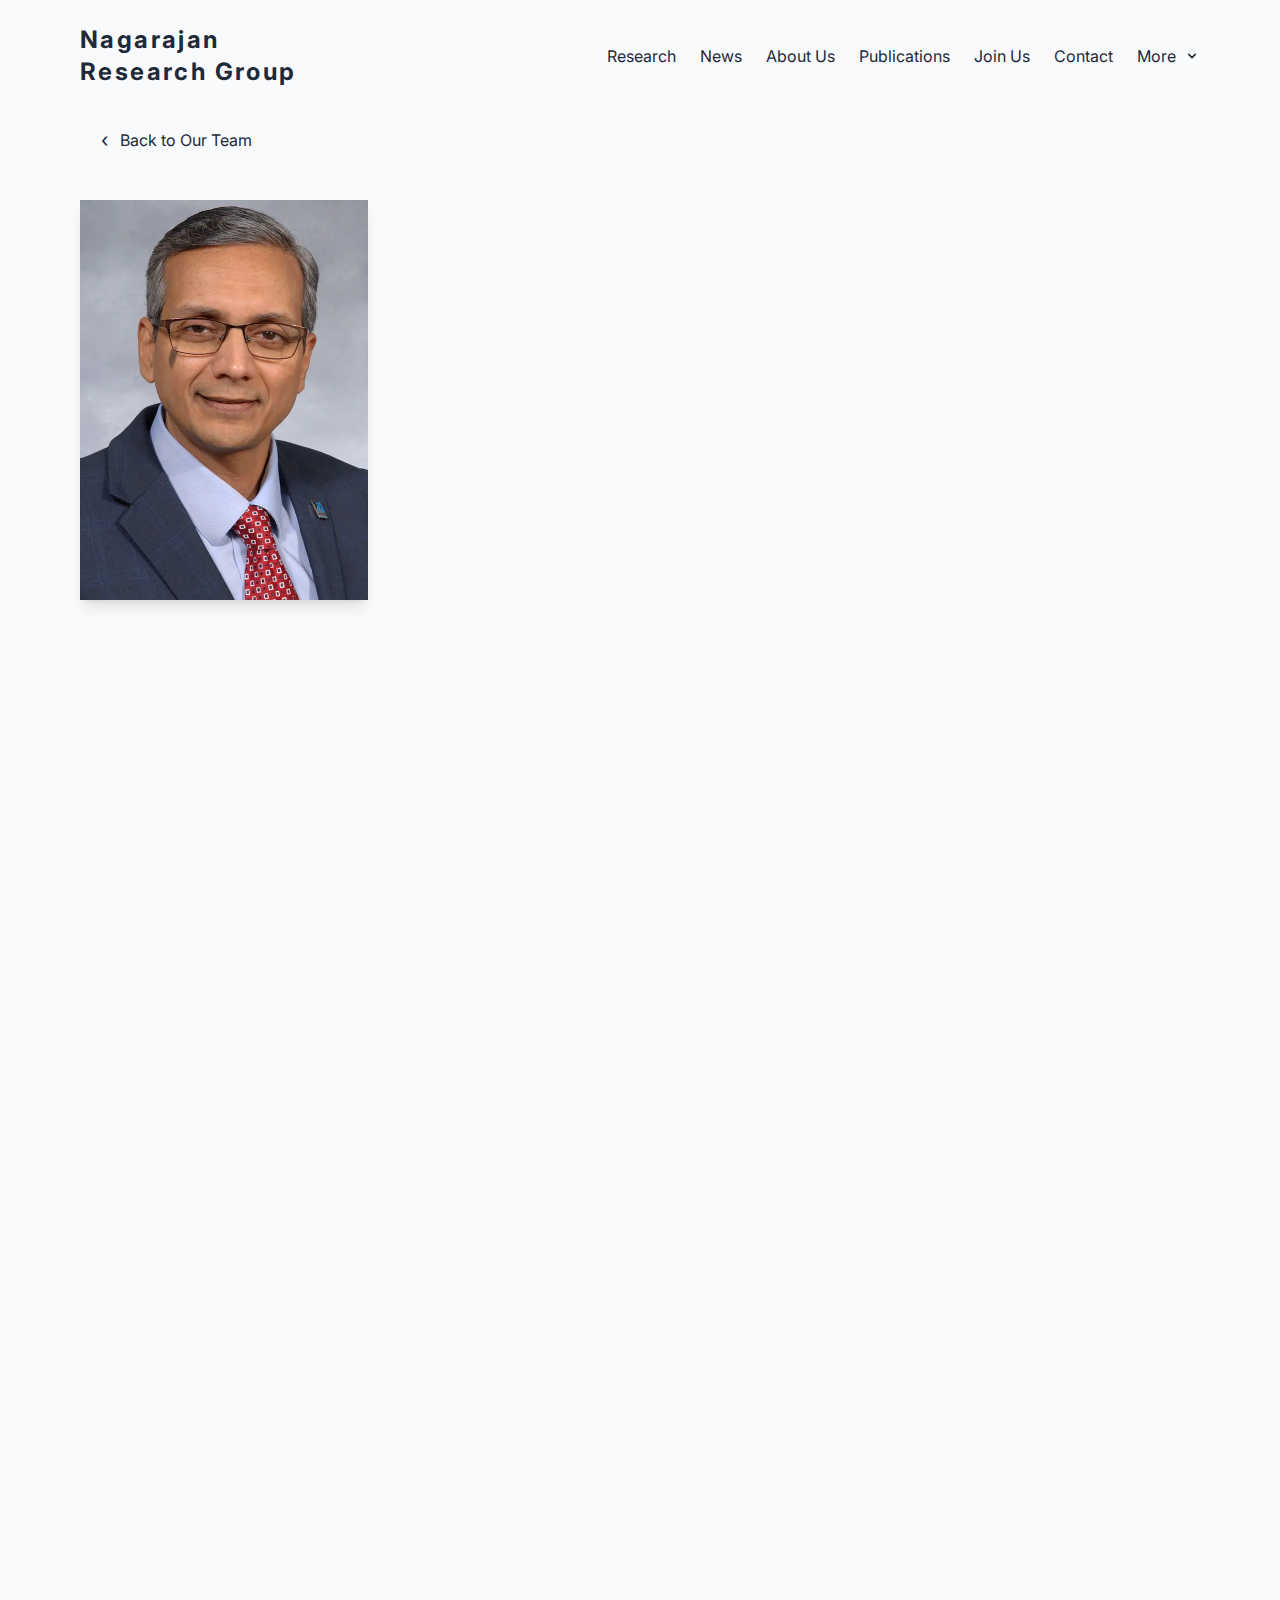
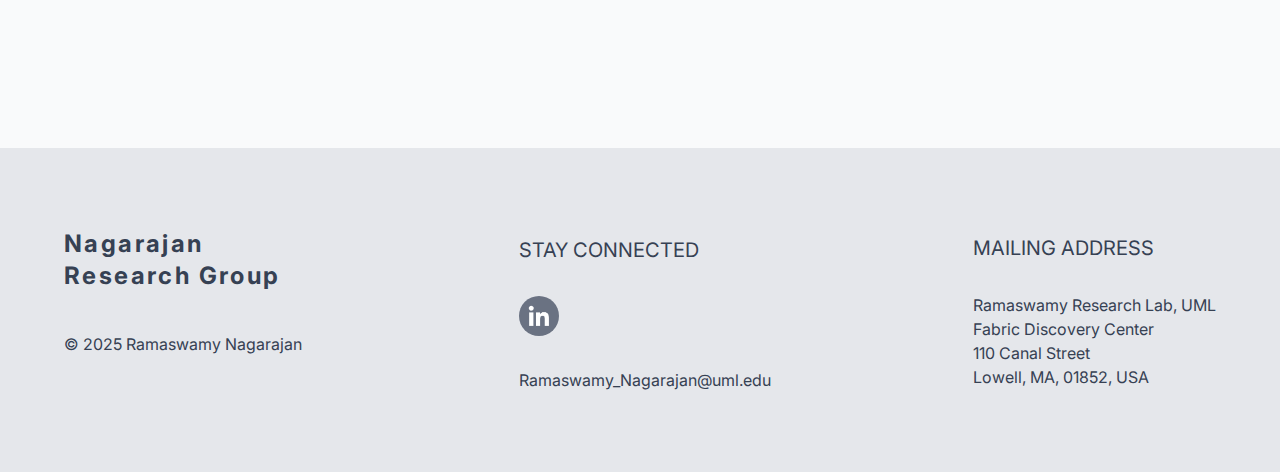
<file: rnagarajan/team/ram.html>
<!DOCTYPE html>
<html lang="en">

  <head>
    <meta charset="UTF-8" />
    <meta name="viewport" content="width=device-width, initial-scale=1.0" />
    <link rel="icon" type="image/jpg" href="/rnagarajan/assets/jpg/umllogo_014-DVSCV4Yd.jpg" />
    <title>Ramaswamy Nagarajan — Nagarajan Research Group</title>
    <script>
    document.documentElement.classList.add('js');
  </script>
    <script type="module" crossorigin src="/rnagarajan/assets/js/main-D00bltaO.js"></script>
    <link rel="stylesheet" crossorigin href="/rnagarajan/assets/css/main-A9X_JjwZ.css">
  </head>

  <body class="bg-gray-50 text-gray-800 font-sans flex-col">
    <header
      class="absolute z-50 text-[#000000] py-6 w-full">
      <div
        class="max-w-6xl mx-auto px-4 flex sm:flex-row items-center justify-between">
        <div>
          <a href="/rnagarajan/" class="hover:cursor-pointer">
            <h1
              class="text-2xl font-bold tracking-widest">Nagarajan</h1>
            <h1 class="text-2xl font-bold tracking-widest">Research
              Group</h1>
          </a>
        </div>
        <nav
          class="hidden 864px:flex space-x-6 text-center items-center h-max">
          <a href="/rnagarajan/research/" class="hover:text-blue-300">Research</a>
          <a href="/rnagarajan/news/" class="hover:text-blue-300">News</a>
          <a href="/rnagarajan/team/" class="hover:text-blue-300">About Us</a>
          <a href="/rnagarajan/publications/"
            class="hover:text-blue-300">Publications</a>
          <a href="/rnagarajan/join-us/" class="hover:text-blue-300">Join Us</a>
          <a href="/rnagarajan/contact/" class="hover:text-blue-300">Contact</a>
    
          <!-- Desktop: More dropdown -->
          <div class="relative">
            <button
              id="more-toggle-desktop"
              class="inline-flex items-center gap-2 hover:text-blue-300 focus:outline-none w-full"
              aria-haspopup="true"
              aria-expanded="false">
              More
              <svg
                class="h-4 w-4"
                viewBox="0 0 20 20"
                fill="none"
                stroke="currentColor"><path
                  d="M6 8l4 4 4-4"
                  stroke-linecap="round"
                  stroke-linejoin="round"
                  stroke-width="2" /></svg>
            </button>
            <div
              id="more-menu-desktop"
              class="hidden absolute items-left text-right right-[-8px] mt-3 w-fit text-shadow-lg">
              <a
                href="/rnagarajan/partners/"
                class="block px-4 py-2 whitespace-nowrap hover:text-blue-300">Funding
                Partners</a>
              <a
                href="/rnagarajan/resources/"
                class="block px-4 py-2 whitespace-nowrap hover:text-blue-300">Resources</a>
              <a
                href="/rnagarajan/patents/"
                class="block px-4 py-2 whitespace-nowrap hover:text-blue-300">Patents</a>
              <a
                href="/rnagarajan/gallery/"
                class="block px-4 py-2 whitespace-nowrap hover:text-blue-300">Media
                & Gallery</a>
            </div>
          </div>
        </nav>
    
        <!-- Mobile menu button -->
        <button
          id="menu-button"
          class="inline-flex items-center justify-center rounded-md p-2 text-[#000000] border-1 border-white/0 hover:border-slate-50 focus:outline-none focus:ring-2 focus:ring-slate-700 864px:hidden"
          aria-controls="mobile-menu"
          aria-expanded="false">
          <span class="sr-only">Open main menu</span>
          <!-- Icon: hamburger -->
          <svg
            id="icon-open"
            class="h-6 w-6"
            viewBox="0 0 24 24"
            fill="none"
            stroke="currentColor">
            <path
              stroke-linecap="round"
              stroke-linejoin="round"
              stroke-width="2"
              d="M4 6h16M4 12h16M4 18h16" />
          </svg>
          <!-- Icon: close -->
          <svg
            id="icon-close"
            class="hidden h-6 w-6"
            viewBox="0 0 24 24"
            fill="none"
            stroke="currentColor">
            <path
              stroke-linecap="round"
              stroke-linejoin="round"
              stroke-width="2"
              d="M6 18L18 6M6 6l12 12" />
          </svg>
        </button>
      </div>
      <!-- Mobile Nav -->
      <nav
        id="mobile-menu"
        class="hidden absolute items-left text-right right-[8px] mt-[10px] w-fit text-shadow-lg">
        <a
          href="/rnagarajan/research/"
          class="block px-4 py-2 hover:bg-slate-100 hover:text-slate-900">Research</a>
        <a
          href="/rnagarajan/news/"
          class="block px-4 py-2 hover:bg-slate-100 hover:text-slate-900">News</a>
        <a
          href="/rnagarajan/team/"
          class="block px-4 py-2 hover:bg-slate-100 hover:text-slate-900">About
          Us</a>
        <a
          href="/rnagarajan/publications/"
          class="block px-4 py-2 hover:bg-slate-100 hover:text-slate-900">Publications</a>
        <a
          href="/rnagarajan/join-us/"
          class="block px-4 py-2 hover:bg-slate-100 hover:text-slate-900">Join
          Us</a>
    
        <!-- Mobile: More expandable section -->
        <div>
          <button
            id="more-toggle-mobile"
            class="w-full text-right flex items-center justify-between px-4 py-2 focus:outline-none hover:bg-slate-100 hover:text-slate-900"
            aria-expanded="false">
            <svg
              class="h-4 w-4"
              viewBox="0 0 20 20"
              fill="none"
              stroke="currentColor"><path
                d="M6 8l4 4 4-4"
                stroke-linecap="round"
                stroke-linejoin="round"
                stroke-width="2" /></svg>
            <span>More</span>
          </button>
          <div id="more-menu-mobile" class="hidden flex-col text-right">
            <a
              href="/rnagarajan/resources/"
              class="block px-4 py-2 hover:bg-slate-100 hover:text-slate-900">Resources</a>
            <a
              href="/rnagarajan/gallery/"
              class="block px-4 py-2 hover:bg-slate-100 hover:text-slate-900">Gallery</a>
            <a
              href="/rnagarajan/patents/"
              class="block px-4 py-2 hover:bg-slate-100 hover:text-slate-900">Patents</a>
            <a
              href="/rnagarajan/gallery/"
              class="block px-4 py-2 hover:bg-slate-100 hover:text-slate-900">Media
              & Gallery</a>
          </div>
        </div>
      </nav>
    </header>
    <main class="w-full pb-10">
      <div class="h-30"></div>
      <div class="max-w-6xl mx-auto px-4">
        <a href="/rnagarajan/team/index.html">
          <button
            class="w-48 h-10 bg-gray-50 border-0 border-gray-500 flex items-center justify-center hover:cursor-pointer">
            <div class="pr-3 text-xl">‹</div><div>Back to Our Team</div>
          </button>
        </a></div>
      <section
        class="flex flex-col lg:flex-row items-center lg:items-start gap-10 max-w-6xl mx-auto px-4 py-10 md:pr-20">
        <img src="/rnagarajan/assets/png/Nagarajan-Ramaswamy-C1Str9Xy.png" alt="Professor photo"
          class="shadow-lg w-72 md:h-100 object-cover" />
        <div class="reveal-right reveal-sequence animate-on-js">
          <h2 class="text-2xl font-semibold mb-2">Ramaswamy Nagarajan</h2>
          <h3 class="text-md mb-2">Distinguished University Professor, Group
            Lead</h3>
          <p class="text-gray-700 text-justify">
            Ramaswamy Nagarajan is a Distinguished University Professor (Fall
            2022 - Summer 2025) of Plastics Engineering at the University of
            Massachusetts Lowell. Ramaswamy Nagarajan is a professor of Plastics
            Engineering at the University of Massachusetts Lowell. He is the
            co-director of the Center for Advanced Materials (CAM), co-founder
            and co-director of the Harnessing Emerging Research Opportunities to
            Empower Soldiers (HEROES) Initiative. He is also the co-Director of
            the Fabric Discovery Center at Lowell. He has a combination of
            science and engineering background with bachelor degrees in
            chemistry and rubber technology and a doctoral degree in polymer
            science from the University Massachusetts. His current research
            interests include greener advanced functional materials,
            multifunctional fabrics, greener flame retardant additives and
            surfactants, materials for energy conversion/storage and
            roll-to-roll manufacture of flexible electronic products. Working at
            the interface of science and engineering his research group has been
            involved in utilizing fundamental materials research and engineering
            solutions for addressing problems and advancing technology in new
            and emerging areas. He is the Co-editor of Journal of Renewable
            Materials and has published 70 papers in peer-reviewed journals and
            holds 20 US Patents.
          </p>
        </div>
      </section>

      <section
        class="reveal-right reveal-sequence animate-on-js mt-12 text-justify max-w-6xl mx-auto px-4">
        <h2 class="text-2xl font-semibold mb-4">Research Interests</h2>
        <p class="text-gray-700">
          Interdisciplinary research for safer advanced multifunctional polymers
          and additives. Fire retardants, surfactants, electronic,
          photo-responsive polymers, multifunctional coatings for fabric,
          organic photovoltaics, materials and processes for energy conversion
          and storage, biocatalysis and biomimetic catalysis for advance
          functional materials and therapeutic oligomers, nanostructured sensors
          for sensing of toxins, wireless structural health monitoring and
          physiological monitoring.
        </p>
      </section>

      <section
        class="reveal-right reveal-sequence animate-on-js mt-12 max-w-6xl mx-auto px-4">
        <h2 class="text-2xl font-semibold mb-4">Education</h2>
        <ul class="list-disc list-outside text-gray-700 space-y-1 pl-4">
          <li>
            <strong>Ph.D.: Polymer Science (Plastics Engineering)</strong>,
            (2000), University of Massachusetts Lowell - Lowell, MA<br />
            Dissertation/Thesis Title: Enzymatic synthesis of Polyaniline
            complexed with DNA and other polyelectrolyte templates
          </li>
          <li>
            <strong>MS: Polymer Science</strong>, (1998), University of
            Massachusetts Lowell - Lowell, Massachusetts
          </li>
          <li>
            <strong>BT: Rubber Technology</strong>, (1994), Anna University -
            Chennai, India
          </li>
          <li>
            <strong>BS: Chemistry</strong>, (1991), Loyola College, University
            of Madras - Chennai, India
          </li>
        </ul>
      </section>

      <section
        class="reveal-right reveal-sequence animate-on-js mt-12 max-w-6xl mx-auto px-4">
        <h2 class="text-2xl font-semibold mb-4">Selected Publications</h2>
        <ul class="list-disc space-y-1.5 text-gray-700 pl-4 mb-4">
          <li>
            “Microencapsulation and controlled release of insect repellent
            geraniol in gelatin/gum arabic microcapsules” (Ogilvie-Battersby, J.
            D., <strong>Nagarajan R.</strong>, Mosurkal, R., Orbey, N.) Colloids
            and Surfaces A: Physicochemical and Engineering Aspects 640, 128494
            (2022)
          </li>
          <li>
            “Bio-Based Flame-Retardant Coatings Based on the Synergistic
            Combination of Tannic Acid and Phytic Acid for Nylon–Cotton Blends.”
            (Kulkarni, S., Xia, Z., Yu, S., Kiratitanavit, W., Morgan, A. B.,
            Kumar, J., Mosurkal, R., <strong>Nagarajan R.</strong>). ACS Applied
            Materials and Interfaces, (2021)
          </li>
          <li>
            “Identifying sustainable alternatives to dimethyl formamide for
            coating applications using Hansen Solubility Parameters.” (Yu, S.,
            Sharma, R., Morose, G., & <strong>Nagarajan R.</strong>). Journal of
            Cleaner Production, 322, 129011, (2021).
          </li>
          <li>
            “Facile microwave assisted flame retardant treatment for cotton
            fabric using a biobased industrial byproduct: phytic acid.” (Yu, S.,
            Xia, Z., Kiratitanavit, W., Kulkarni, S., Kumar, J., Mosurkal, R., &
            <strong>Nagarajan R.</strong>). Cellulose, 28(16), 10655-10674,
            (2021).
          </li>
          <li>
            “Thermomechanical and sequential stress performance of photovoltaic
            backsheets.” (Perez, P., Iyer, S., Thellen, C., Kumar, J.,
            <strong>Nagarajan R.</strong>, Ratto, J. A., & Rothacker, A.). Solar
            Energy, 216, 133-144, (2021).
          </li>
        </ul>
        <a href="https://scholar.google.com/citations?user=zzDkE0EAAAAJ"
          class="text-blue-700 underline">Google Scholar</a>
      </section>

      <section
        class="reveal-right reveal-sequence animate-on-js mt-12 max-w-6xl mx-auto px-4">
        <h2 class="text-2xl font-semibold mb-4">Contact</h2>
        <ul class="list-outside text-gray-700 space-y-1 pl-4">
          <li class="list-['📧']">Ramaswamy_Nagarajan@uml.edu</li>
          <li class="list-['📍']">
            UMass Lowell NERVE Center<br />
            110 Canal St., Lowell, MA 01852
          </li>
          <li class="list-['📞']">+1 (978) 934-3454</li>
        </ul>
        <div class="mt-4">
        </div>
      </section>
    </main>

    <footer class="bg-gray-200 text-gray-700 py-20 z-50 w-full px-10">
      <div
        class="max-w-6xl mx-auto flex flex-col 864px:flex-row justify-start gap-10">
        <div class="flex-1 w-fit flex flex-col gap-10">
          <div>
            <h1 class="text-2xl font-bold tracking-widest">Nagarajan</h1>
            <h1 class="text-2xl font-bold tracking-widest">Research Group</h1>
          </div>
          <div>&copy; 2025 Ramaswamy Nagarajan</div>
        </div>
        <div class="flex-1 flex flex-col space-y-8 pt-2">
          <p class="text-xl">STAY CONNECTED</p>
          <div class="flex space-x-4">
            <a href="https://www.linkedin.com/in/ramaswamy-ram-nagarajan-919928/">
              <button
                class="w-10 bg-gray-500 text-gray-500 rounded-full aspect-square overflow-hidden flex justify-center items-center hover:cursor-pointer"
                aria-label="LinkedIn">
                <img src="/rnagarajan/assets/png/InBug-White-Inv-N6y6q4Oy.png" width="70%"
                  height="70%" />
              </button>
            </a>
          </div>
          <p>
            <a
              href="mailto:Ramaswamy_Nagarajan@uml.edu"
              class="hover:underline">Ramaswamy_Nagarajan@uml.edu</a>
          </p>
        </div>
        <div class="w-fit flex flex-col space-y-8 pt-2">
          <p class="text-xl/tight">MAILING ADDRESS</p>
          <div>
            <p>Ramaswamy Research Lab, UML</p>
            <p>Fabric Discovery Center</p>
            <p>110 Canal Street</p>
            <p>Lowell, MA, 01852, USA</p>
          </div>
        </div>
      </div>
    </footer>
  </body>

</html>
</file>
<file: rnagarajan/assets/css/main-A9X_JjwZ.css>
@import"https://fonts.googleapis.com/css2?family=Inter:ital,opsz,wght@0,14..32,100..900;1,14..32,100..900&display=swap";@layer components;/*! tailwindcss v4.1.12 | MIT License | https://tailwindcss.com */@layer properties{@supports (((-webkit-hyphens:none)) and (not (margin-trim:inline))) or ((-moz-orient:inline) and (not (color:rgb(from red r g b)))){*,:before,:after,::backdrop{--tw-rotate-x:initial;--tw-rotate-y:initial;--tw-rotate-z:initial;--tw-skew-x:initial;--tw-skew-y:initial;--tw-space-y-reverse:0;--tw-space-x-reverse:0;--tw-border-style:solid;--tw-gradient-position:initial;--tw-gradient-from:#0000;--tw-gradient-via:#0000;--tw-gradient-to:#0000;--tw-gradient-stops:initial;--tw-gradient-via-stops:initial;--tw-gradient-from-position:0%;--tw-gradient-via-position:50%;--tw-gradient-to-position:100%;--tw-font-weight:initial;--tw-tracking:initial;--tw-shadow:0 0 #0000;--tw-shadow-color:initial;--tw-shadow-alpha:100%;--tw-inset-shadow:0 0 #0000;--tw-inset-shadow-color:initial;--tw-inset-shadow-alpha:100%;--tw-ring-color:initial;--tw-ring-shadow:0 0 #0000;--tw-inset-ring-color:initial;--tw-inset-ring-shadow:0 0 #0000;--tw-ring-inset:initial;--tw-ring-offset-width:0px;--tw-ring-offset-color:#fff;--tw-ring-offset-shadow:0 0 #0000;--tw-duration:initial;--tw-ease:initial;--tw-text-shadow-color:initial;--tw-text-shadow-alpha:100%}}}@layer theme{:root,:host{--font-sans:"Inter",sans-serif;--font-mono:ui-monospace,SFMono-Regular,Menlo,Monaco,Consolas,"Liberation Mono","Courier New",monospace;--color-blue-300:oklch(80.9% .105 251.813);--color-blue-600:oklch(54.6% .245 262.881);--color-blue-700:oklch(48.8% .243 264.376);--color-blue-800:oklch(42.4% .199 265.638);--color-indigo-200:oklch(87% .065 274.039);--color-indigo-300:oklch(78.5% .115 274.713);--color-slate-50:oklch(98.4% .003 247.858);--color-slate-100:oklch(96.8% .007 247.896);--color-slate-700:oklch(37.2% .044 257.287);--color-slate-900:oklch(20.8% .042 265.755);--color-gray-50:oklch(98.5% .002 247.839);--color-gray-100:oklch(96.7% .003 264.542);--color-gray-200:oklch(92.8% .006 264.531);--color-gray-300:oklch(87.2% .01 258.338);--color-gray-500:oklch(55.1% .027 264.364);--color-gray-600:oklch(44.6% .03 256.802);--color-gray-700:oklch(37.3% .034 259.733);--color-gray-800:oklch(27.8% .033 256.848);--color-gray-900:oklch(21% .034 264.665);--color-white:#fff;--spacing:.25rem;--container-sm:24rem;--container-md:28rem;--container-lg:32rem;--container-2xl:42rem;--container-5xl:64rem;--container-6xl:72rem;--container-7xl:80rem;--text-sm:.875rem;--text-sm--line-height:calc(1.25/.875);--text-lg:1.125rem;--text-lg--line-height:calc(1.75/1.125);--text-xl:1.25rem;--text-xl--line-height:calc(1.75/1.25);--text-2xl:1.5rem;--text-2xl--line-height:calc(2/1.5);--text-3xl:1.875rem;--text-3xl--line-height: 1.2 ;--text-4xl:2.25rem;--text-4xl--line-height:calc(2.5/2.25);--font-weight-normal:400;--font-weight-medium:500;--font-weight-semibold:600;--font-weight-bold:700;--tracking-widest:.1em;--leading-tight:1.25;--radius-md:.375rem;--radius-lg:.5rem;--ease-in-out:cubic-bezier(.4,0,.2,1);--animate-bounce:bounce 1s infinite;--aspect-video:16/9;--default-transition-duration:.15s;--default-transition-timing-function:cubic-bezier(.4,0,.2,1);--default-font-family:var(--font-sans);--default-mono-font-family:var(--font-mono);--animate-fade-slide-up:fadeInSlideUp .5s ease-out forwards;--animate-fade-slide-down:fadeInSlideDown .5s ease-out forwards;--animate-fade-slide-left:fadeInSlideLeft .5s ease-out forwards;--animate-fade-slide-right:fadeInSlideRight .5s ease-out forwards}}@layer base{*,:after,:before,::backdrop{box-sizing:border-box;border:0 solid;margin:0;padding:0}::file-selector-button{box-sizing:border-box;border:0 solid;margin:0;padding:0}html,:host{-webkit-text-size-adjust:100%;tab-size:4;line-height:1.5;font-family:var(--default-font-family,ui-sans-serif,system-ui,sans-serif,"Apple Color Emoji","Segoe UI Emoji","Segoe UI Symbol","Noto Color Emoji");font-feature-settings:var(--default-font-feature-settings,normal);font-variation-settings:var(--default-font-variation-settings,normal);-webkit-tap-highlight-color:transparent}hr{height:0;color:inherit;border-top-width:1px}abbr:where([title]){-webkit-text-decoration:underline dotted;text-decoration:underline dotted}h1,h2,h3,h4,h5,h6{font-size:inherit;font-weight:inherit}a{color:inherit;-webkit-text-decoration:inherit;text-decoration:inherit}b,strong{font-weight:bolder}code,kbd,samp,pre{font-family:var(--default-mono-font-family,ui-monospace,SFMono-Regular,Menlo,Monaco,Consolas,"Liberation Mono","Courier New",monospace);font-feature-settings:var(--default-mono-font-feature-settings,normal);font-variation-settings:var(--default-mono-font-variation-settings,normal);font-size:1em}small{font-size:80%}sub,sup{vertical-align:baseline;font-size:75%;line-height:0;position:relative}sub{bottom:-.25em}sup{top:-.5em}table{text-indent:0;border-color:inherit;border-collapse:collapse}:-moz-focusring{outline:auto}progress{vertical-align:baseline}summary{display:list-item}ol,ul,menu{list-style:none}img,svg,video,canvas,audio,iframe,embed,object{vertical-align:middle;display:block}img,video{max-width:100%;height:auto}button,input,select,optgroup,textarea{font:inherit;font-feature-settings:inherit;font-variation-settings:inherit;letter-spacing:inherit;color:inherit;opacity:1;background-color:#0000;border-radius:0}::file-selector-button{font:inherit;font-feature-settings:inherit;font-variation-settings:inherit;letter-spacing:inherit;color:inherit;opacity:1;background-color:#0000;border-radius:0}:where(select:is([multiple],[size])) optgroup{font-weight:bolder}:where(select:is([multiple],[size])) optgroup option{padding-inline-start:20px}::file-selector-button{margin-inline-end:4px}::placeholder{opacity:1}@supports (not ((-webkit-appearance:-apple-pay-button))) or (contain-intrinsic-size:1px){::placeholder{color:currentColor}@supports (color:color-mix(in lab,red,red)){::placeholder{color:color-mix(in oklab,currentcolor 50%,transparent)}}}textarea{resize:vertical}::-webkit-search-decoration{-webkit-appearance:none}::-webkit-date-and-time-value{min-height:1lh;text-align:inherit}::-webkit-datetime-edit{display:inline-flex}::-webkit-datetime-edit-fields-wrapper{padding:0}::-webkit-datetime-edit{padding-block:0}::-webkit-datetime-edit-year-field{padding-block:0}::-webkit-datetime-edit-month-field{padding-block:0}::-webkit-datetime-edit-day-field{padding-block:0}::-webkit-datetime-edit-hour-field{padding-block:0}::-webkit-datetime-edit-minute-field{padding-block:0}::-webkit-datetime-edit-second-field{padding-block:0}::-webkit-datetime-edit-millisecond-field{padding-block:0}::-webkit-datetime-edit-meridiem-field{padding-block:0}::-webkit-calendar-picker-indicator{line-height:1}:-moz-ui-invalid{box-shadow:none}button,input:where([type=button],[type=reset],[type=submit]){appearance:button}::file-selector-button{appearance:button}::-webkit-inner-spin-button{height:auto}::-webkit-outer-spin-button{height:auto}[hidden]:where(:not([hidden=until-found])){display:none!important}}@layer utilities{.pointer-events-none{pointer-events:none}.collapse{visibility:collapse}.visible{visibility:visible}.sr-only{clip:rect(0,0,0,0);white-space:nowrap;border-width:0;width:1px;height:1px;margin:-1px;padding:0;position:absolute;overflow:hidden}.absolute{position:absolute}.relative{position:relative}.inset-0{inset:calc(var(--spacing)*0)}.inset-x-0{inset-inline:calc(var(--spacing)*0)}.top-0{top:calc(var(--spacing)*0)}.right-0{right:calc(var(--spacing)*0)}.right-\[-8px\]{right:-8px}.right-\[8px\]{right:8px}.bottom-10{bottom:calc(var(--spacing)*10)}.bottom-20{bottom:calc(var(--spacing)*20)}.left-0{left:calc(var(--spacing)*0)}.z-10{z-index:10}.z-50{z-index:50}.container{width:100%}@media (min-width:864px){.container{max-width:864px}}@media (min-width:40rem){.container{max-width:40rem}}@media (min-width:48rem){.container{max-width:48rem}}@media (min-width:64rem){.container{max-width:64rem}}@media (min-width:80rem){.container{max-width:80rem}}@media (min-width:96rem){.container{max-width:96rem}}.mx-auto{margin-inline:auto}.my-2{margin-block:calc(var(--spacing)*2)}.my-4{margin-block:calc(var(--spacing)*4)}.my-8{margin-block:calc(var(--spacing)*8)}.mt-1{margin-top:calc(var(--spacing)*1)}.mt-3{margin-top:calc(var(--spacing)*3)}.mt-4{margin-top:calc(var(--spacing)*4)}.mt-5{margin-top:calc(var(--spacing)*5)}.mt-6{margin-top:calc(var(--spacing)*6)}.mt-10{margin-top:calc(var(--spacing)*10)}.mt-12{margin-top:calc(var(--spacing)*12)}.mt-\[10px\]{margin-top:10px}.mb-2{margin-bottom:calc(var(--spacing)*2)}.mb-3{margin-bottom:calc(var(--spacing)*3)}.mb-4{margin-bottom:calc(var(--spacing)*4)}.mb-6{margin-bottom:calc(var(--spacing)*6)}.mb-8{margin-bottom:calc(var(--spacing)*8)}.mb-10{margin-bottom:calc(var(--spacing)*10)}.ml-1{margin-left:calc(var(--spacing)*1)}.ml-6{margin-left:calc(var(--spacing)*6)}.ml-30{margin-left:calc(var(--spacing)*30)}.line-clamp-2{-webkit-line-clamp:2;-webkit-box-orient:vertical;display:-webkit-box;overflow:hidden}.block{display:block}.flex{display:flex}.grid{display:grid}.hidden{display:none}.inline-flex{display:inline-flex}.aspect-\[3\/2\]{aspect-ratio:3/2}.aspect-\[3\/4\]{aspect-ratio:3/4}.aspect-square{aspect-ratio:1}.aspect-video{aspect-ratio:var(--aspect-video)}.h-4{height:calc(var(--spacing)*4)}.h-6{height:calc(var(--spacing)*6)}.h-10{height:calc(var(--spacing)*10)}.h-12{height:calc(var(--spacing)*12)}.h-30{height:calc(var(--spacing)*30)}.h-32{height:calc(var(--spacing)*32)}.h-60{height:calc(var(--spacing)*60)}.h-80{height:calc(var(--spacing)*80)}.h-96{height:calc(var(--spacing)*96)}.h-\[35em\]{height:35em}.h-\[50vh\]{height:50vh}.h-\[136px\]{height:136px}.h-\[500px\]{height:500px}.h-fit{height:fit-content}.h-full{height:100%}.h-max{height:max-content}.h-screen{height:100vh}.max-h-\[62\.5\%\]{max-height:62.5%}.w-4{width:calc(var(--spacing)*4)}.w-6{width:calc(var(--spacing)*6)}.w-8{width:calc(var(--spacing)*8)}.w-10{width:calc(var(--spacing)*10)}.w-32{width:calc(var(--spacing)*32)}.w-48{width:calc(var(--spacing)*48)}.w-72{width:calc(var(--spacing)*72)}.w-\[136px\]{width:136px}.w-auto{width:auto}.w-fit{width:fit-content}.w-full{width:100%}.max-w-2xl{max-width:var(--container-2xl)}.max-w-5xl{max-width:var(--container-5xl)}.max-w-6xl{max-width:var(--container-6xl)}.max-w-7xl{max-width:var(--container-7xl)}.max-w-\[62\.5\%\]{max-width:62.5%}.max-w-\[512px\]{max-width:512px}.max-w-lg{max-width:var(--container-lg)}.max-w-md{max-width:var(--container-md)}.max-w-sm{max-width:var(--container-sm)}.min-w-0{min-width:calc(var(--spacing)*0)}.min-w-\[280px\]{min-width:280px}.flex-1{flex:1}.flex-shrink-0{flex-shrink:0}.flex-grow{flex-grow:1}.transform{transform:var(--tw-rotate-x,)var(--tw-rotate-y,)var(--tw-rotate-z,)var(--tw-skew-x,)var(--tw-skew-y,)}.animate-bounce{animation:var(--animate-bounce)}.animate-fade-slide-down{animation:var(--animate-fade-slide-down)}.animate-fade-slide-left{animation:var(--animate-fade-slide-left)}.animate-fade-slide-right{animation:var(--animate-fade-slide-right)}.animate-fade-slide-up{animation:var(--animate-fade-slide-up)}.cursor-pointer{cursor:pointer}.list-inside{list-style-position:inside}.list-outside{list-style-position:outside}.list-\[\'📍\'\]{list-style-type:"📍"}.list-\[\'📞\'\]{list-style-type:"📞"}.list-\[\'📧\'\]{list-style-type:"📧"}.list-disc{list-style-type:disc}.list-none{list-style-type:none}.grid-cols-2{grid-template-columns:repeat(2,minmax(0,1fr))}.flex-col{flex-direction:column}.flex-col-reverse{flex-direction:column-reverse}.flex-row{flex-direction:row}.flex-wrap{flex-wrap:wrap}.items-center{align-items:center}.items-start{align-items:flex-start}.justify-between{justify-content:space-between}.justify-center{justify-content:center}.justify-end{justify-content:flex-end}.justify-start{justify-content:flex-start}.gap-2{gap:calc(var(--spacing)*2)}.gap-4{gap:calc(var(--spacing)*4)}.gap-6{gap:calc(var(--spacing)*6)}.gap-10{gap:calc(var(--spacing)*10)}.gap-12{gap:calc(var(--spacing)*12)}.gap-14{gap:calc(var(--spacing)*14)}:where(.space-y-1>:not(:last-child)){--tw-space-y-reverse:0;margin-block-start:calc(calc(var(--spacing)*1)*var(--tw-space-y-reverse));margin-block-end:calc(calc(var(--spacing)*1)*calc(1 - var(--tw-space-y-reverse)))}:where(.space-y-1\.5>:not(:last-child)){--tw-space-y-reverse:0;margin-block-start:calc(calc(var(--spacing)*1.5)*var(--tw-space-y-reverse));margin-block-end:calc(calc(var(--spacing)*1.5)*calc(1 - var(--tw-space-y-reverse)))}:where(.space-y-2>:not(:last-child)){--tw-space-y-reverse:0;margin-block-start:calc(calc(var(--spacing)*2)*var(--tw-space-y-reverse));margin-block-end:calc(calc(var(--spacing)*2)*calc(1 - var(--tw-space-y-reverse)))}:where(.space-y-6>:not(:last-child)){--tw-space-y-reverse:0;margin-block-start:calc(calc(var(--spacing)*6)*var(--tw-space-y-reverse));margin-block-end:calc(calc(var(--spacing)*6)*calc(1 - var(--tw-space-y-reverse)))}:where(.space-y-8>:not(:last-child)){--tw-space-y-reverse:0;margin-block-start:calc(calc(var(--spacing)*8)*var(--tw-space-y-reverse));margin-block-end:calc(calc(var(--spacing)*8)*calc(1 - var(--tw-space-y-reverse)))}:where(.space-y-16>:not(:last-child)){--tw-space-y-reverse:0;margin-block-start:calc(calc(var(--spacing)*16)*var(--tw-space-y-reverse));margin-block-end:calc(calc(var(--spacing)*16)*calc(1 - var(--tw-space-y-reverse)))}.gap-x-30{column-gap:calc(var(--spacing)*30)}:where(.space-x-4>:not(:last-child)){--tw-space-x-reverse:0;margin-inline-start:calc(calc(var(--spacing)*4)*var(--tw-space-x-reverse));margin-inline-end:calc(calc(var(--spacing)*4)*calc(1 - var(--tw-space-x-reverse)))}:where(.space-x-6>:not(:last-child)){--tw-space-x-reverse:0;margin-inline-start:calc(calc(var(--spacing)*6)*var(--tw-space-x-reverse));margin-inline-end:calc(calc(var(--spacing)*6)*calc(1 - var(--tw-space-x-reverse)))}.gap-y-10{row-gap:calc(var(--spacing)*10)}.self-center{align-self:center}.overflow-hidden{overflow:hidden}.overflow-x-auto{overflow-x:auto}.scroll-smooth{scroll-behavior:smooth}.rounded{border-radius:.25rem}.rounded-full{border-radius:3.40282e38px}.rounded-lg{border-radius:var(--radius-lg)}.rounded-md{border-radius:var(--radius-md)}.border{border-style:var(--tw-border-style);border-width:1px}.border-0{border-style:var(--tw-border-style);border-width:0}.border-1{border-style:var(--tw-border-style);border-width:1px}.border-2{border-style:var(--tw-border-style);border-width:2px}.border-t{border-top-style:var(--tw-border-style);border-top-width:1px}.border-gray-300{border-color:var(--color-gray-300)}.border-gray-500{border-color:var(--color-gray-500)}.border-white\/0{border-color:#0000}@supports (color:color-mix(in lab,red,red)){.border-white\/0{border-color:color-mix(in oklab,var(--color-white)0%,transparent)}}.bg-\[\#dddddd\]{background-color:#ddd}.bg-gray-50{background-color:var(--color-gray-50)}.bg-gray-100{background-color:var(--color-gray-100)}.bg-gray-200{background-color:var(--color-gray-200)}.bg-gray-300{background-color:var(--color-gray-300)}.bg-gray-500{background-color:var(--color-gray-500)}.bg-gray-700{background-color:var(--color-gray-700)}.bg-transparent{background-color:#0000}.bg-white{background-color:var(--color-white)}.bg-gradient-to-l{--tw-gradient-position:to left in oklab;background-image:linear-gradient(var(--tw-gradient-stops))}.bg-gradient-to-r{--tw-gradient-position:to right in oklab;background-image:linear-gradient(var(--tw-gradient-stops))}.from-white{--tw-gradient-from:var(--color-white);--tw-gradient-stops:var(--tw-gradient-via-stops,var(--tw-gradient-position),var(--tw-gradient-from)var(--tw-gradient-from-position),var(--tw-gradient-to)var(--tw-gradient-to-position))}.to-transparent{--tw-gradient-to:transparent;--tw-gradient-stops:var(--tw-gradient-via-stops,var(--tw-gradient-position),var(--tw-gradient-from)var(--tw-gradient-from-position),var(--tw-gradient-to)var(--tw-gradient-to-position))}.object-cover{object-fit:cover}.object-center{object-position:center}.p-2{padding:calc(var(--spacing)*2)}.p-4{padding:calc(var(--spacing)*4)}.px-2{padding-inline:calc(var(--spacing)*2)}.px-4{padding-inline:calc(var(--spacing)*4)}.px-10{padding-inline:calc(var(--spacing)*10)}.py-2{padding-block:calc(var(--spacing)*2)}.py-6{padding-block:calc(var(--spacing)*6)}.py-10{padding-block:calc(var(--spacing)*10)}.py-16{padding-block:calc(var(--spacing)*16)}.py-20{padding-block:calc(var(--spacing)*20)}.pt-2{padding-top:calc(var(--spacing)*2)}.pr-3{padding-right:calc(var(--spacing)*3)}.pb-10{padding-bottom:calc(var(--spacing)*10)}.pb-24{padding-bottom:calc(var(--spacing)*24)}.pl-4{padding-left:calc(var(--spacing)*4)}.pl-6{padding-left:calc(var(--spacing)*6)}.text-center{text-align:center}.text-justify{text-align:justify}.text-left{text-align:left}.text-right{text-align:right}.font-sans{font-family:var(--font-sans)}.text-2xl{font-size:var(--text-2xl);line-height:var(--tw-leading,var(--text-2xl--line-height))}.text-3xl{font-size:var(--text-3xl);line-height:var(--tw-leading,var(--text-3xl--line-height))}.text-4xl{font-size:var(--text-4xl);line-height:var(--tw-leading,var(--text-4xl--line-height))}.text-4xl\/tight{font-size:var(--text-4xl);line-height:var(--leading-tight)}.text-lg{font-size:var(--text-lg);line-height:var(--tw-leading,var(--text-lg--line-height))}.text-sm{font-size:var(--text-sm);line-height:var(--tw-leading,var(--text-sm--line-height))}.text-xl{font-size:var(--text-xl);line-height:var(--tw-leading,var(--text-xl--line-height))}.text-xl\/tight{font-size:var(--text-xl);line-height:var(--leading-tight)}.font-bold{--tw-font-weight:var(--font-weight-bold);font-weight:var(--font-weight-bold)}.font-medium{--tw-font-weight:var(--font-weight-medium);font-weight:var(--font-weight-medium)}.font-normal{--tw-font-weight:var(--font-weight-normal);font-weight:var(--font-weight-normal)}.font-semibold{--tw-font-weight:var(--font-weight-semibold);font-weight:var(--font-weight-semibold)}.tracking-widest{--tw-tracking:var(--tracking-widest);letter-spacing:var(--tracking-widest)}.whitespace-nowrap{white-space:nowrap}.text-blue-600{color:var(--color-blue-600)}.text-blue-700{color:var(--color-blue-700)}.text-gray-50{color:var(--color-gray-50)}.text-gray-100{color:var(--color-gray-100)}.text-gray-200{color:var(--color-gray-200)}.text-gray-300{color:var(--color-gray-300)}.text-gray-500{color:var(--color-gray-500)}.text-gray-600{color:var(--color-gray-600)}.text-gray-700{color:var(--color-gray-700)}.text-gray-800{color:var(--color-gray-800)}.text-gray-900{color:var(--color-gray-900)}.text-white{color:var(--color-white)}.lowercase{text-transform:lowercase}.uppercase{text-transform:uppercase}.italic{font-style:italic}.underline{text-decoration-line:underline}.opacity-0{opacity:0}.shadow-lg{--tw-shadow:0 10px 15px -3px var(--tw-shadow-color,#0000001a),0 4px 6px -4px var(--tw-shadow-color,#0000001a);box-shadow:var(--tw-inset-shadow),var(--tw-inset-ring-shadow),var(--tw-ring-offset-shadow),var(--tw-ring-shadow),var(--tw-shadow)}.shadow-md{--tw-shadow:0 4px 6px -1px var(--tw-shadow-color,#0000001a),0 2px 4px -2px var(--tw-shadow-color,#0000001a);box-shadow:var(--tw-inset-shadow),var(--tw-inset-ring-shadow),var(--tw-ring-offset-shadow),var(--tw-ring-shadow),var(--tw-shadow)}.shadow-xl{--tw-shadow:0 20px 25px -5px var(--tw-shadow-color,#0000001a),0 8px 10px -6px var(--tw-shadow-color,#0000001a);box-shadow:var(--tw-inset-shadow),var(--tw-inset-ring-shadow),var(--tw-ring-offset-shadow),var(--tw-ring-shadow),var(--tw-shadow)}.transition{transition-property:color,background-color,border-color,outline-color,text-decoration-color,fill,stroke,--tw-gradient-from,--tw-gradient-via,--tw-gradient-to,opacity,box-shadow,transform,translate,scale,rotate,filter,-webkit-backdrop-filter,backdrop-filter,display,visibility,content-visibility,overlay,pointer-events;transition-timing-function:var(--tw-ease,var(--default-transition-timing-function));transition-duration:var(--tw-duration,var(--default-transition-duration))}.transition-shadow{transition-property:box-shadow;transition-timing-function:var(--tw-ease,var(--default-transition-timing-function));transition-duration:var(--tw-duration,var(--default-transition-duration))}.duration-300{--tw-duration:.3s;transition-duration:.3s}.ease-in-out{--tw-ease:var(--ease-in-out);transition-timing-function:var(--ease-in-out)}.text-shadow-gray-800{--tw-text-shadow-color:oklch(27.8% .033 256.848)}@supports (color:color-mix(in lab,red,red)){.text-shadow-gray-800{--tw-text-shadow-color:color-mix(in oklab,var(--color-gray-800)var(--tw-text-shadow-alpha),transparent)}}.text-shadow-lg{text-shadow:0px 1px 2px var(--tw-text-shadow-color,#0000001a),0px 3px 2px var(--tw-text-shadow-color,#0000001a),0px 4px 8px var(--tw-text-shadow-color,#0000001a)}.text-shadow-md{text-shadow:0px 1px 1px var(--tw-text-shadow-color,#0000001a),0px 1px 2px var(--tw-text-shadow-color,#0000001a),0px 2px 4px var(--tw-text-shadow-color,#0000001a)}@media not all and (min-width:40rem){.not-sm\:grid-cols-1{grid-template-columns:repeat(1,minmax(0,1fr))}}@media not all and (min-width:48rem){.not-md\:w-full{width:100%}.not-md\:flex-col{flex-direction:column}.not-md\:flex-col-reverse{flex-direction:column-reverse}:where(.not-md\:space-y-4>:not(:last-child)){--tw-space-y-reverse:0;margin-block-start:calc(calc(var(--spacing)*4)*var(--tw-space-y-reverse));margin-block-end:calc(calc(var(--spacing)*4)*calc(1 - var(--tw-space-y-reverse)))}:where(.not-md\:space-y-reverse>:not(:last-child)){--tw-space-y-reverse:1}}@media (hover:hover){.hover\:cursor-pointer:hover{cursor:pointer}.hover\:border-slate-50:hover{border-color:var(--color-slate-50)}.hover\:bg-slate-100:hover{background-color:var(--color-slate-100)}.hover\:text-blue-300:hover{color:var(--color-blue-300)}.hover\:text-blue-800:hover{color:var(--color-blue-800)}.hover\:text-slate-900:hover{color:var(--color-slate-900)}.hover\:underline:hover{text-decoration-line:underline}.hover\:shadow-lg:hover{--tw-shadow:0 10px 15px -3px var(--tw-shadow-color,#0000001a),0 4px 6px -4px var(--tw-shadow-color,#0000001a);box-shadow:var(--tw-inset-shadow),var(--tw-inset-ring-shadow),var(--tw-ring-offset-shadow),var(--tw-ring-shadow),var(--tw-shadow)}}.focus\:border-indigo-300:focus{border-color:var(--color-indigo-300)}.focus\:ring:focus{--tw-ring-shadow:var(--tw-ring-inset,)0 0 0 calc(1px + var(--tw-ring-offset-width))var(--tw-ring-color,currentcolor);box-shadow:var(--tw-inset-shadow),var(--tw-inset-ring-shadow),var(--tw-ring-offset-shadow),var(--tw-ring-shadow),var(--tw-shadow)}.focus\:ring-2:focus{--tw-ring-shadow:var(--tw-ring-inset,)0 0 0 calc(2px + var(--tw-ring-offset-width))var(--tw-ring-color,currentcolor);box-shadow:var(--tw-inset-shadow),var(--tw-inset-ring-shadow),var(--tw-ring-offset-shadow),var(--tw-ring-shadow),var(--tw-shadow)}.focus\:ring-indigo-200:focus{--tw-ring-color:var(--color-indigo-200)}.focus\:ring-slate-700:focus{--tw-ring-color:var(--color-slate-700)}.focus\:outline-none:focus{--tw-outline-style:none;outline-style:none}@media (min-width:864px){.\38 64px\:flex{display:flex}.\38 64px\:hidden{display:none}.\38 64px\:flex-row{flex-direction:row}}@media (min-width:40rem){.sm\:flex-row{flex-direction:row}}@media (min-width:48rem){.md\:h-100{height:calc(var(--spacing)*100)}.md\:max-w-1\/3{max-width:33.3333%}.md\:items-start{align-items:flex-start}:where(.md\:space-x-8>:not(:last-child)){--tw-space-x-reverse:0;margin-inline-start:calc(calc(var(--spacing)*8)*var(--tw-space-x-reverse));margin-inline-end:calc(calc(var(--spacing)*8)*calc(1 - var(--tw-space-x-reverse)))}.md\:pr-20{padding-right:calc(var(--spacing)*20)}.md\:text-right{text-align:right}}@media (min-width:64rem){.lg\:aspect-auto{aspect-ratio:auto}.lg\:aspect-square{aspect-ratio:1}.lg\:min-w-\[200px\]{min-width:200px}.lg\:flex-1{flex:1}.lg\:grid-cols-3{grid-template-columns:repeat(3,minmax(0,1fr))}.lg\:flex-row{flex-direction:row}.lg\:items-start{align-items:flex-start}}}html.js .animate-on-js{opacity:0}html:not(.js) .animate-on-js{opacity:1!important}.member-card__intro,.member-card-panel{opacity:0;max-height:0;transition:max-height .3s,opacity .25s;overflow:hidden}.member-card-wrapper.is-expanded .member-card__intro,.member-card-wrapper.is-expanded .member-card-panel{opacity:1}.member-card-toggle svg{transition:transform .25s}.member-card-wrapper.is-expanded .member-card-toggle svg{transform:rotate(180deg)}.member-card-grid{--card-gap:1.5rem}.member-card-wrapper{display:contents;position:relative}.member-card-panel{z-index:10;width:100%;margin-left:calc(-1*var(--card-gap));margin-right:calc(-1*var(--card-gap));width:calc(100% + 2*var(--card-gap));padding-left:var(--card-gap);padding-right:var(--card-gap);background:#fff;grid-column:1/-1;position:relative}.member-card-panel img{background:#f3f4f6}@property --tw-rotate-x{syntax:"*";inherits:false}@property --tw-rotate-y{syntax:"*";inherits:false}@property --tw-rotate-z{syntax:"*";inherits:false}@property --tw-skew-x{syntax:"*";inherits:false}@property --tw-skew-y{syntax:"*";inherits:false}@property --tw-space-y-reverse{syntax:"*";inherits:false;initial-value:0}@property --tw-space-x-reverse{syntax:"*";inherits:false;initial-value:0}@property --tw-border-style{syntax:"*";inherits:false;initial-value:solid}@property --tw-gradient-position{syntax:"*";inherits:false}@property --tw-gradient-from{syntax:"<color>";inherits:false;initial-value:#0000}@property --tw-gradient-via{syntax:"<color>";inherits:false;initial-value:#0000}@property --tw-gradient-to{syntax:"<color>";inherits:false;initial-value:#0000}@property --tw-gradient-stops{syntax:"*";inherits:false}@property --tw-gradient-via-stops{syntax:"*";inherits:false}@property --tw-gradient-from-position{syntax:"<length-percentage>";inherits:false;initial-value:0%}@property --tw-gradient-via-position{syntax:"<length-percentage>";inherits:false;initial-value:50%}@property --tw-gradient-to-position{syntax:"<length-percentage>";inherits:false;initial-value:100%}@property --tw-font-weight{syntax:"*";inherits:false}@property --tw-tracking{syntax:"*";inherits:false}@property --tw-shadow{syntax:"*";inherits:false;initial-value:0 0 #0000}@property --tw-shadow-color{syntax:"*";inherits:false}@property --tw-shadow-alpha{syntax:"<percentage>";inherits:false;initial-value:100%}@property --tw-inset-shadow{syntax:"*";inherits:false;initial-value:0 0 #0000}@property --tw-inset-shadow-color{syntax:"*";inherits:false}@property --tw-inset-shadow-alpha{syntax:"<percentage>";inherits:false;initial-value:100%}@property --tw-ring-color{syntax:"*";inherits:false}@property --tw-ring-shadow{syntax:"*";inherits:false;initial-value:0 0 #0000}@property --tw-inset-ring-color{syntax:"*";inherits:false}@property --tw-inset-ring-shadow{syntax:"*";inherits:false;initial-value:0 0 #0000}@property --tw-ring-inset{syntax:"*";inherits:false}@property --tw-ring-offset-width{syntax:"<length>";inherits:false;initial-value:0}@property --tw-ring-offset-color{syntax:"*";inherits:false;initial-value:#fff}@property --tw-ring-offset-shadow{syntax:"*";inherits:false;initial-value:0 0 #0000}@property --tw-duration{syntax:"*";inherits:false}@property --tw-ease{syntax:"*";inherits:false}@property --tw-text-shadow-color{syntax:"*";inherits:false}@property --tw-text-shadow-alpha{syntax:"<percentage>";inherits:false;initial-value:100%}@keyframes bounce{0%,to{animation-timing-function:cubic-bezier(.8,0,1,1);transform:translateY(-25%)}50%{animation-timing-function:cubic-bezier(0,0,.2,1);transform:none}}@keyframes fadeInSlideUp{0%{opacity:0;transform:translateY(200px)}to{opacity:1;transform:translateY(0)}}@keyframes fadeInSlideDown{0%{opacity:0;transform:translateY(-200px)}to{opacity:1;transform:translateY(0)}}@keyframes fadeInSlideLeft{0%{opacity:0;transform:translate(-200px)}to{opacity:1;transform:translate(0)}}@keyframes fadeInSlideRight{0%{opacity:0;transform:translate(200px)}to{opacity:1;transform:translate(0)}}
</file>
